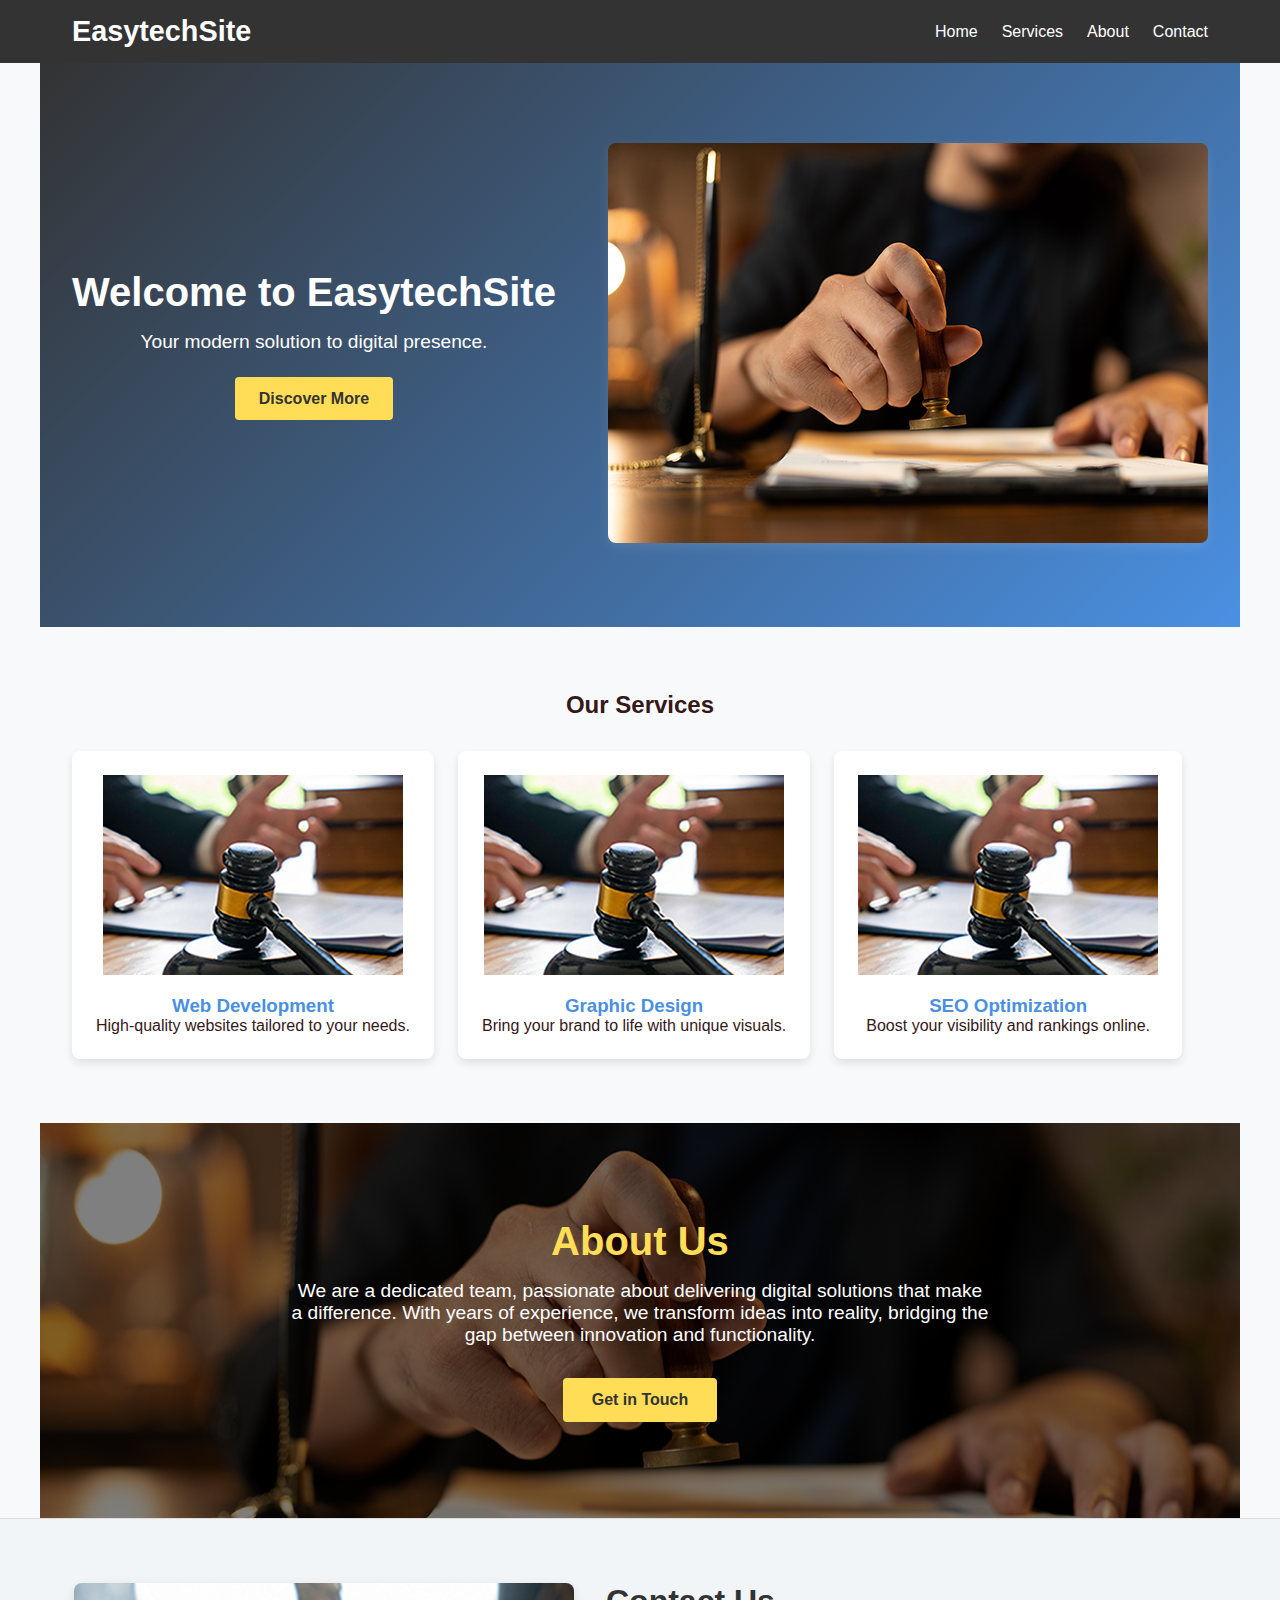
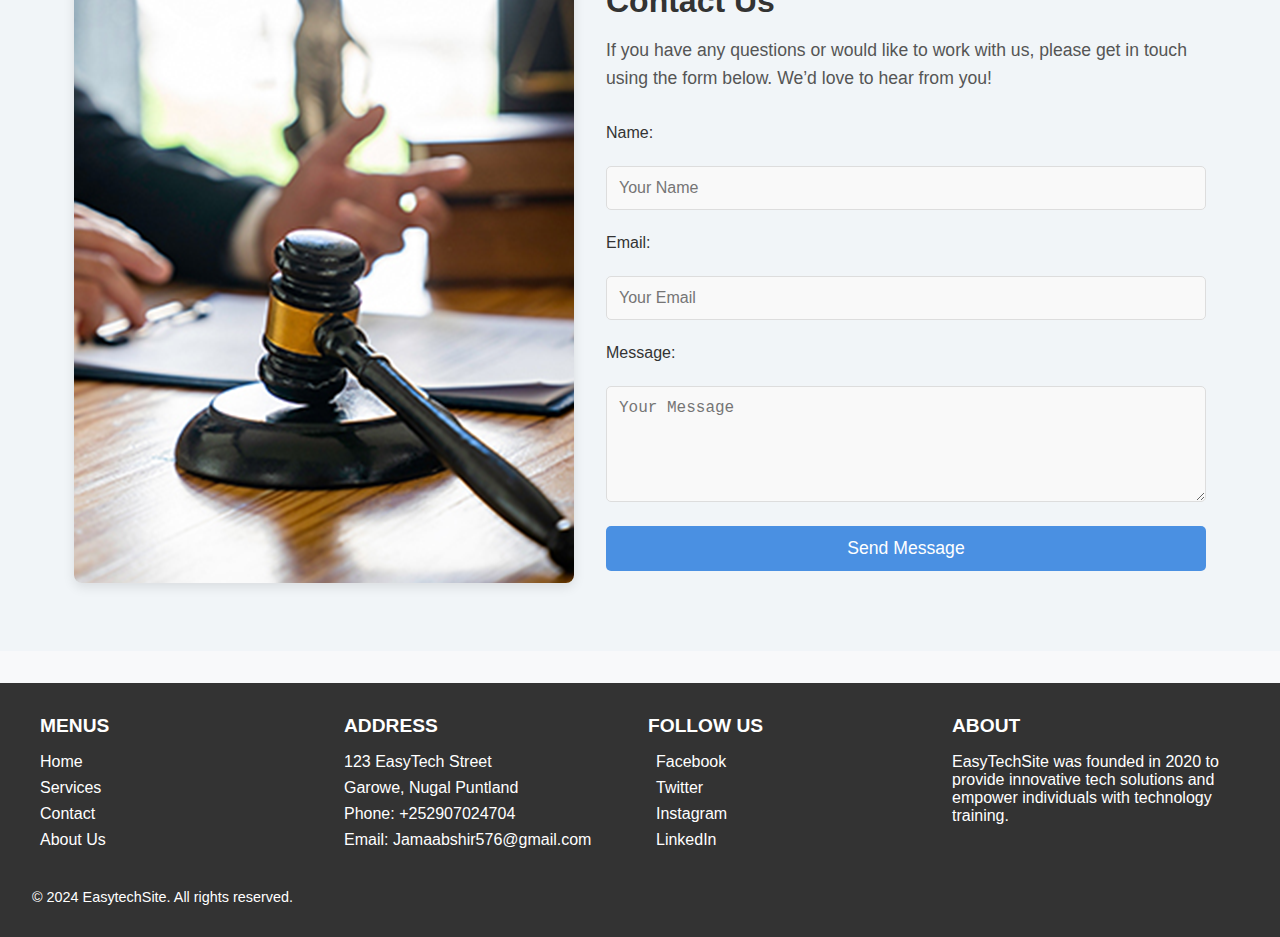
<file: index.html>
<!DOCTYPE html>
<html lang="en">
<head>
  <meta charset="UTF-8">
  <meta name="viewport" content="width=device-width, initial-scale=1.0">
  <title>Easytech Website</title>
  <link rel="stylesheet" href="style.css">
</head>
<body>
  <!-- Header and Navigation -->
  <header>
    <nav>
      <div class="logo">EasytechSite</div>
      <ul class="nav-links">
        <li><a href="#home">Home</a></li>
        <li><a href="#services">Services</a></li>
        <li><a href="#about">About</a></li>
        <li><a href="#contact">Contact</a></li>
      </ul>
    </nav>
  </header>

  <!-- Home Section -->
  <section id="home" class="section home-section">
    <div class="home-content">
      <h1>Welcome to EasytechSite</h1>
      <p>Your modern solution to digital presence.</p>
      <a href="#services" class="cta-button">Discover More</a>
    </div>
    <div class="home-image">
      <img src="600x400.png" alt="Welcome Image">
    </div>
  </section>

  <!-- Services Section -->
  <section id="services" class="section services-section">
    <h2>Our Services</h2>
    <div class="services-grid">
      <div class="service">
        <img src="300x200.png" alt="Web Development">
        <h3>Web Development</h3>
        <p>High-quality websites tailored to your needs.</p>
      </div>
      <div class="service">
        <img src="300x200.png" alt="Graphic Design">
        <h3>Graphic Design</h3>
        <p>Bring your brand to life with unique visuals.</p>
      </div>
      <div class="service">
        <img src="300x200.png" alt="SEO">
        <h3>SEO Optimization</h3>
        <p>Boost your visibility and rankings online.</p>
      </div>
    </div>
  </section>

  <!-- About Section -->
<!-- About Section -->
<section id="about" class="section about-section">
  <div class="about-background">
    <div class="about-content">
      <h2>About Us</h2>
      <p>We are a dedicated team, passionate about delivering digital solutions that make a difference. With years of experience, we transform ideas into reality, bridging the gap between innovation and functionality.</p>
      <a href="#contact" class="cta-button about-button">Get in Touch</a>
    </div>
  </div>
</section>

  <!-- Contact Section -->
 
<section id="contact" class="contact-section">
  <div class="contact-content">
    <div class="contact-image">
      <img src="500x600.png" alt="Contact Us Image">
    </div>
    <div class="contact-form-container">
      <h2>Contact Us</h2>
      <p>If you have any questions or would like to work with us, please get in touch using the form below. We’d love to hear from you!</p>
      <form class="contact-form">
        <label for="name">Name:</label>
        <input type="text" id="name" name="name" placeholder="Your Name" required>
        
        <label for="email">Email:</label>
        <input type="email" id="email" name="email" placeholder="Your Email" required>
        
        <label for="message">Message:</label>
        <textarea id="message" name="message" rows="5" placeholder="Your Message" required></textarea>
        
        <button type="submit" class="submit-btn">Send Message</button>
      </form>
    </div>
  </div>
</section>


<!-- Footer -->
<footer>
  <div class="footer-container">
    <!-- Menus Section -->
    <div class="footer-section">
      <h3>Menus</h3>
      <ul>
        <li><a href="#home">Home</a></li>
        <li><a href="#services">Services</a></li>
        <li><a href="#contact">Contact</a></li>
        <li><a href="#about">About Us</a></li>
      </ul>
    </div>

    <!-- Address Section -->
    <div class="footer-section">
      <h3>Address</h3>
      <p>123 EasyTech Street</p>
      <p>Garowe, Nugal Puntland</p>
      <p>Phone: +252907024704</p>
      <p>Email: Jamaabshir576@gmail.com</p>
    </div>

    <!-- Social Links Section -->
    <div class="footer-section">
      <h3>Follow Us</h3>
      <ul class="social-links">
        <li><a href="https://www.facebook.com" target="_blank">Facebook</a></li>
        <li><a href="https://www.twitter.com" target="_blank">Twitter</a></li>
        <li><a href="https://www.instagram.com" target="_blank">Instagram</a></li>
        <li><a href="https://www.linkedin.com" target="_blank">LinkedIn</a></li>
      </ul>
    </div>

    <!-- About Section -->
    <div class="footer-section">
      <h3>About</h3>
      <p>
        EasyTechSite was founded in 2020 to provide innovative tech solutions and empower individuals with technology training. 
      </p>
    </div>
  </div>
  <p class="footer-bottom">&copy; 2024 EasytechSite. All rights reserved.</p>
</footer>

</body>
</html>
</file>
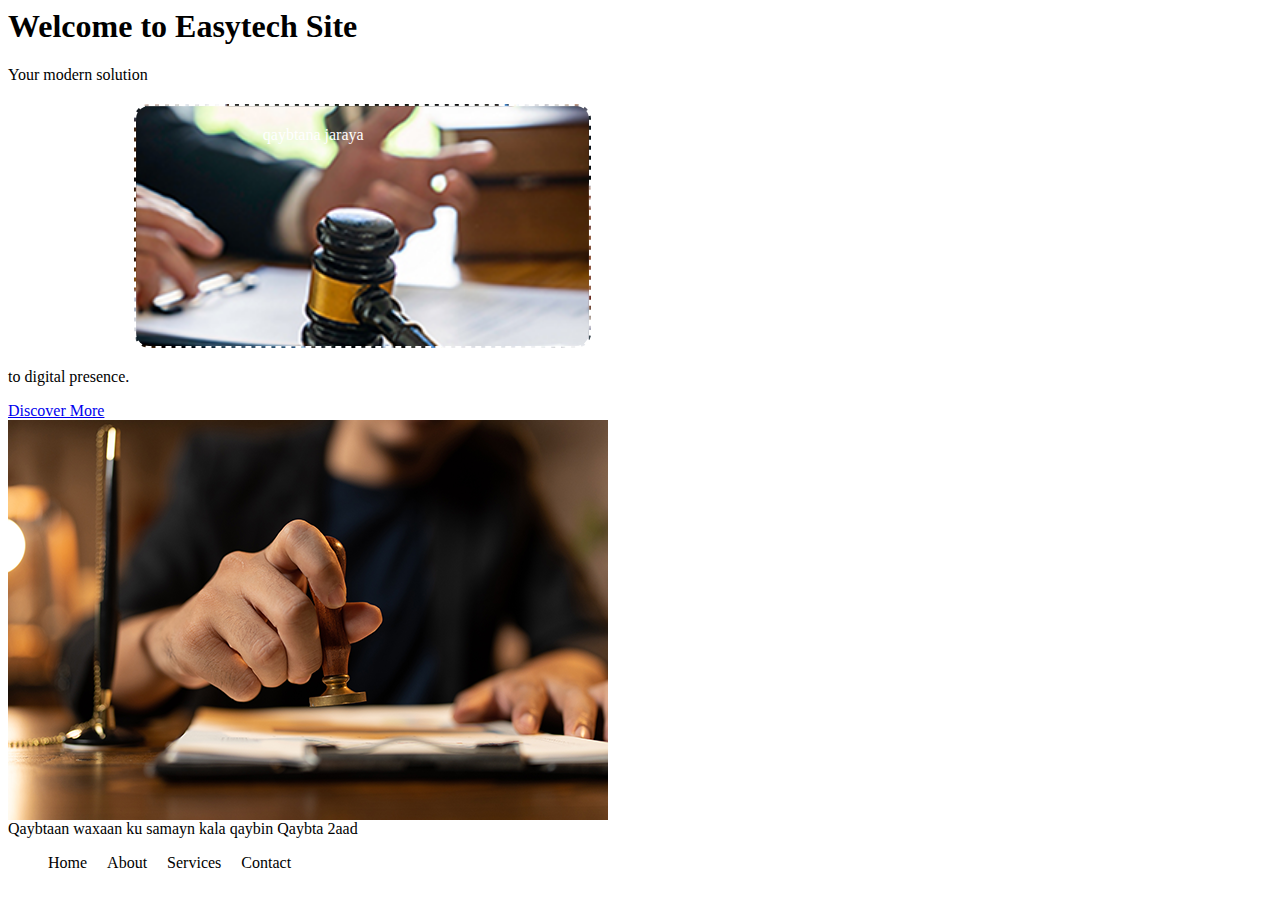
<file: day4.html>
<html lang="en">
<head> 
    <title>Document</title>
    <link rel="stylesheet" href="day4.css">
</head>
<body>
    <section id="home">
        <div class="home-content">
          <h1>Welcome to Easytech Site</h1>
          <p>Your modern solution <span >qaybtana jaraya</span> to digital presence.</p>
          <a href="#services" class="cta-button">Discover More</a>
        </div>
        <div class="home-image">
          <img src="600x400.png" alt="Welcome Image">
        </div>
        <div>
            Qaybtaan waxaan ku samayn kala qaybin 
            <div id="class2">Qaybta 2aad</div>

        </div>
        <div class="hidden">Qaybtan haysoo bandhigin</div>
      </section>
      <div class="flex">
        <ul>
            <li>Home</li>
            <li>About</li>
            <li>Services</li>
            <li>Contact</li>
        </ul> 
      </div>
</body>
</html>
</file>
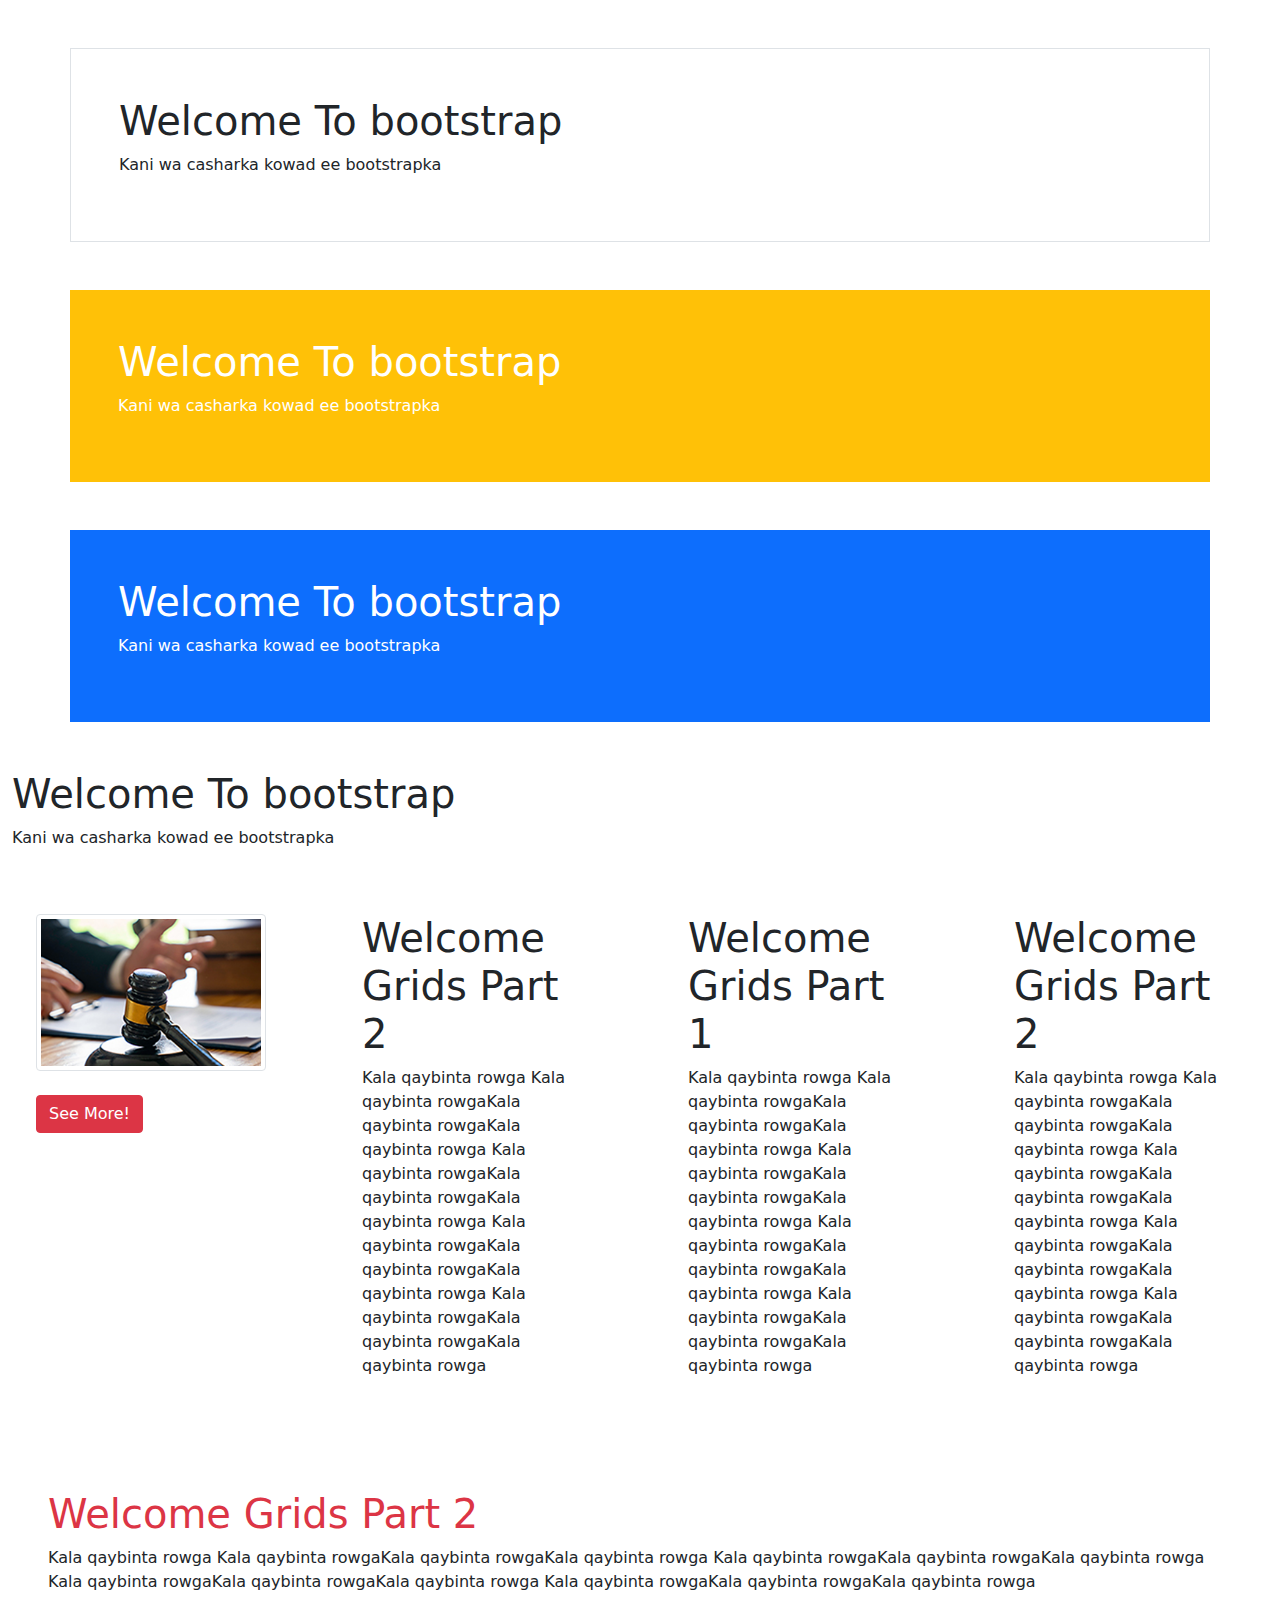
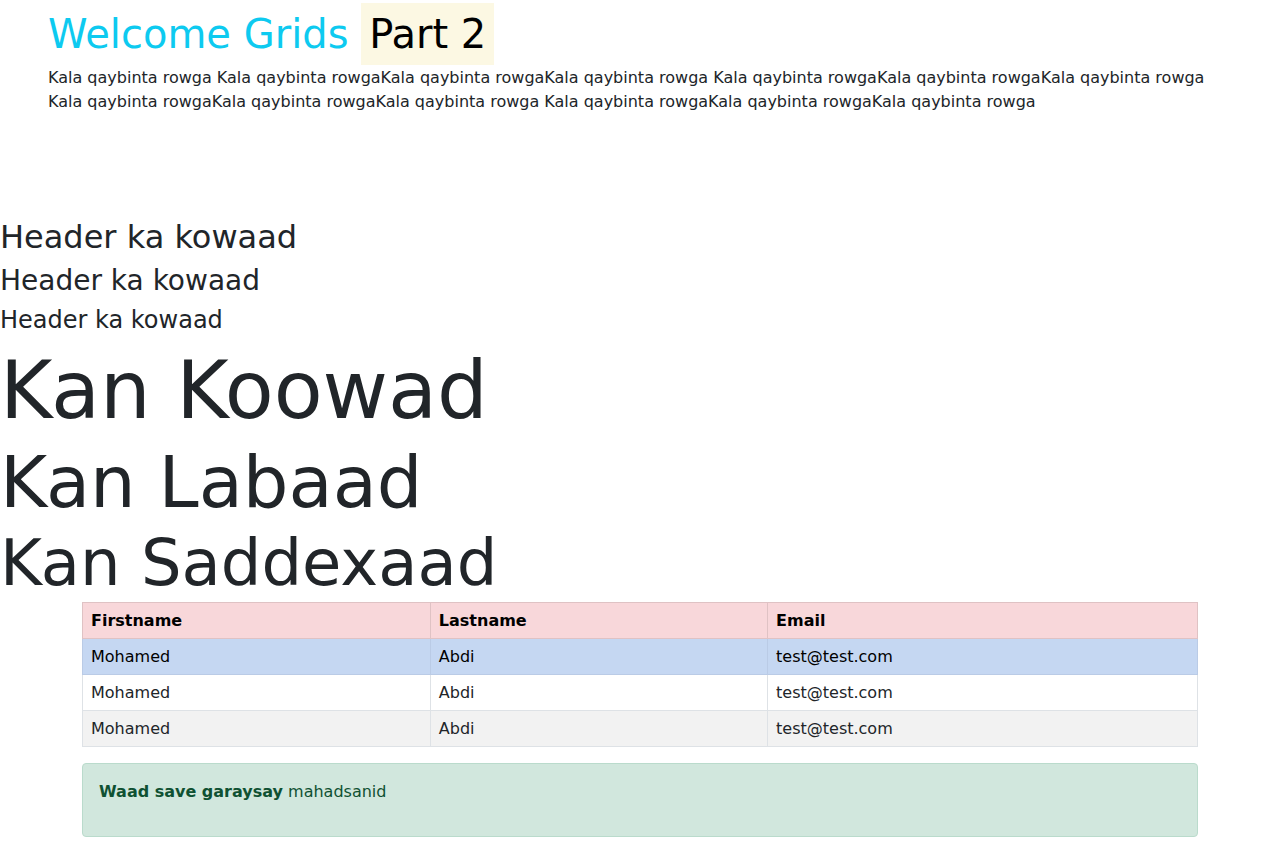
<file: day6.html>
<html>
<head>
    <title>Document</title>
    <link rel="stylesheet" href="css/bootstrap.min.css">
    <script src="js/bootstrap.bundle.min.js"></script>
</head>
<body>
    
    <div class="container p-5 my-5 border">
        <h1>Welcome To bootstrap</h1>
        <p>Kani wa casharka kowad ee bootstrapka</p>
    </div>

    <div class="container p-5 my-5 bg-warning text-white">
        <h1>Welcome To bootstrap</h1>
        <p>Kani wa casharka kowad ee bootstrapka</p>
    </div>

    <div class="container p-5 my-5 bg-primary text-white">
        <h1>Welcome To bootstrap</h1>
        <p>Kani wa casharka kowad ee bootstrapka</p>
    </div>

    <div class="container-fluid bg">
        <h1>Welcome To bootstrap</h1>
        <p>Kani wa casharka kowad ee bootstrapka</p>
    </div>

    <div class="row">
        <div class="col-3 p-5">
            <img src="300x200.png" class="img-thumbnail" alt=""><br><br>
            <button type="button" class="btn btn-danger">See More!</button>
        </div>
        <div class="col-3 p-5">
            <h1>Welcome Grids Part 2</h1>
            <p>Kala qaybinta rowga Kala qaybinta rowgaKala qaybinta rowgaKala qaybinta rowga
                Kala qaybinta rowgaKala qaybinta rowgaKala qaybinta rowga
                Kala qaybinta rowgaKala qaybinta rowgaKala qaybinta rowga
                Kala qaybinta rowgaKala qaybinta rowgaKala qaybinta rowga
            </p>
        </div>
        <div class="col-3 p-5">
            <h1>Welcome Grids Part 1</h1>
            <p>Kala qaybinta rowga Kala qaybinta rowgaKala qaybinta rowgaKala qaybinta rowga
                Kala qaybinta rowgaKala qaybinta rowgaKala qaybinta rowga
                Kala qaybinta rowgaKala qaybinta rowgaKala qaybinta rowga
                Kala qaybinta rowgaKala qaybinta rowgaKala qaybinta rowga
            </p>
        </div>
        <div class="col-3 p-5">
            <h1>Welcome Grids Part 2</h1>
            <p>Kala qaybinta rowga Kala qaybinta rowgaKala qaybinta rowgaKala qaybinta rowga
                Kala qaybinta rowgaKala qaybinta rowgaKala qaybinta rowga
                Kala qaybinta rowgaKala qaybinta rowgaKala qaybinta rowga
                Kala qaybinta rowgaKala qaybinta rowgaKala qaybinta rowga
            </p>
        </div>
    </div>

    <div class="row p-5">
        <div class="col-large-4">
            <h1 class="text-danger">Welcome Grids Part 2</h1>
            <p>Kala qaybinta rowga Kala qaybinta rowgaKala qaybinta rowgaKala qaybinta rowga
                Kala qaybinta rowgaKala qaybinta rowgaKala qaybinta rowga
                Kala qaybinta rowgaKala qaybinta rowgaKala qaybinta rowga
                Kala qaybinta rowgaKala qaybinta rowgaKala qaybinta rowga
            </p>
        </div>
        <div class="col-large-8">
            <h1 class="text-info">Welcome Grids <mark>Part 2</mark></h1>
            <p>Kala qaybinta rowga Kala qaybinta rowgaKala qaybinta rowgaKala qaybinta rowga
                Kala qaybinta rowgaKala qaybinta rowgaKala qaybinta rowga
                Kala qaybinta rowgaKala qaybinta rowgaKala qaybinta rowga
                Kala qaybinta rowgaKala qaybinta rowgaKala qaybinta rowga
            </p>
        </div>
    </div>


    <div>
        <p class="text-white-50">Header ka kowaad</p>
        <p class="h2">Header ka kowaad</p>
        <p class="h3">Header ka kowaad</p>
        <p class="h4">Header ka kowaad</p>
        <div class="display-1">Kan Koowad</div>
        <div class="display-2">Kan Labaad</div>
        <div class="display-3">Kan Saddexaad</div>
    </div>

    <div class="container">
        <table class="table table-striped table-bordered table-hover">
            <thead>
                <tr class="table-danger">
                    <th>Firstname</th>
                    <th>Lastname</th>
                    <th>Email</th>
                </tr>
            </thead>
            <tbody>
                <tr class="table-primary">
                    <td>Mohamed</td>
                    <td>Abdi</td>
                    <td>test@test.com</td>
                </tr>
                <tr>
                    <td>Mohamed</td>
                    <td>Abdi</td>
                    <td>test@test.com</td>
                </tr>
                <tr>
                    <td>Mohamed</td>
                    <td>Abdi</td>
                    <td>test@test.com</td>
                </tr>
            </tbody>
        </table>
        <div class="alert alert-success">
            <p> <strong>Waad save garaysay</strong> mahadsanid</p>
        </div>
    </div>
    
</body>
</html>
</file>
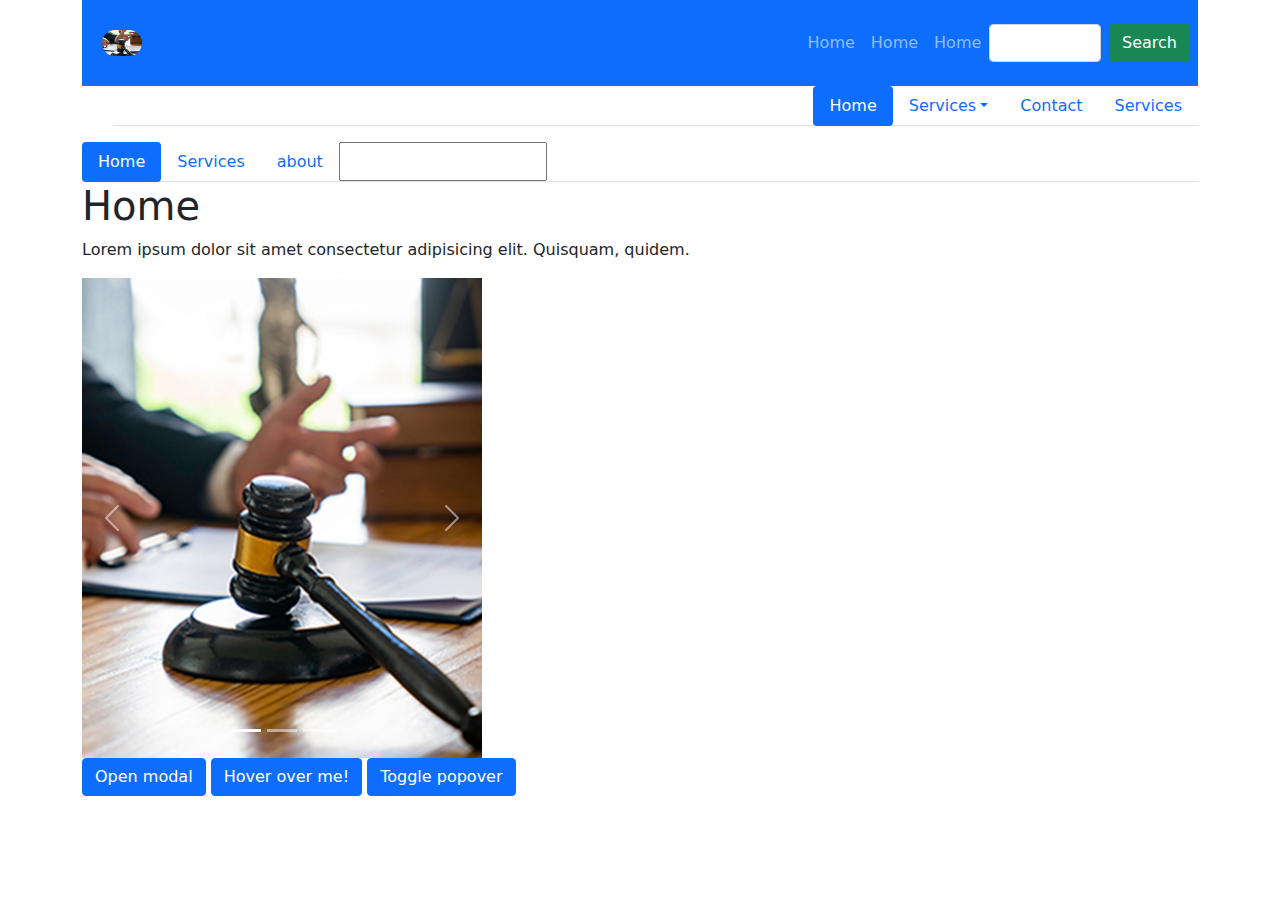
<file: day7.html>
<html>
<head> 
    <title>Document</title>
    <link rel="stylesheet" href="css/bootstrap.min.css">
    <script src="js/bootstrap.bundle.min.js"></script>

</head> 
<body data-bs-spy="scroll" data-bs-target=".navbar" data-bs-offset="50">
    <div class="container">
        <!-- nav bar -->
        <nav class="navbar navbar-expand-sm bg-primary navbar-dark  p-2  ">
            
            <div class="container-fluid">
                <a class="navbar-brand" href="#">
                    <img src="300x200.png" class="rounded-pill" style="width: 40px;" alt="">
                </a>
              </div>
            <ul class="navbar-nav   ">

          
            <li class="nav-item">
                <a href="" class="nav-link active">Home</a>
            </li>
            <li class="nav-item">
                <a href="" class="nav-link">Home</a>
            </li>
            <li class="nav-item">
                <a href="" class="nav-link">Home</a>
            </li>
          </ul>
          <form action="" class="d-flex mt-3">
            <input type="text" name="" class="form-control me-2" id="">
            <button class="btn btn-success">Search</button>
          </form>
         </nav>  
    </div>
    <div class="container">
        
       <ul class="ul">
        <div class="nav   nav-pills nav-tabs justify-content-end">
            <li class="nav-item ">
                <a href="#" class="nav-link active " >Home</a>
            </li>
            <li class="nav-item dropdown">
                <a href="" class="nav-link dropdown-toggle" data-bs-toggle="dropdown">Services</a>
                <ul class="dropdown-menu">
                    <li><a href="" class="dropdown-item">Educations</a></li>
                    <li><a href="" class="dropdown-item">Software Development</a></li>
                    <li><a href="" class="dropdown-item">Cloud</a></li>
                </ul>
            </li>
            <li class="nav-item">
                <a href="#" class="nav-link">Contact</a>
            </li>
            <li class="nav-item">
                <a href="#" class="nav-link">Services</a>
            </li>
        </div>
       </ul>
<!-- nav tabs -->
       <ul class="nav nav-tabs nav-pills">
        <li class="nav-item">
            <a href="#home" class="nav-link active" data-bs-toggle="pill">Home</a>
        </li>
        <li class="nav-item">
            <a href="#Services" class="nav-link " data-bs-toggle="pill">Services</a>
        </li>
        <li class="nav-item">
            <a href="#about" class="nav-link " data-bs-toggle="pill">about</a>
        </li>
        <input type="text" class="">
       </ul>

       <!-- nav pannels -->
         <div class="tab-content">
          <div class="tab-pane active" id="home">
                <h1>Home</h1>
                <p>Lorem ipsum dolor sit amet consectetur adipisicing elit. Quisquam, quidem.</p>
          </div>
          <div class="tab-pane fade" id="Services">
                <h1>Services</h1>
                <p>Lorem ipsum dolor sit amet consectetur adipisicing elit. Quisquam, quidem.</p>
          </div>
          <div class="tab-pane fade" id="about">
                <h1>About</h1>
                <p>Lorem ipsum dolor sit amet consectetur adipisicing elit. Quisquam, quidem.</p>
          </div>
         </div>

         <div id="demo" class="carousel slide" data-bs-ride="carousel" style="width: 400px;">

            <!-- Indicators/dots -->
            <div class="carousel-indicators">
              <button type="button" data-bs-target="#demo" data-bs-slide-to="0" class="active"></button>
              <button type="button" data-bs-target="#demo" data-bs-slide-to="1"></button>
              <button type="button" data-bs-target="#demo" data-bs-slide-to="2"></button>
            </div>
          
            <!-- The slideshow/carousel -->
            <div class="carousel-inner">
              <div class="carousel-item active">
                <img src="500x600.png"  alt="Los Angeles" class="d-block w-100">
              </div>
              <div class="carousel-item">
                <img src="500x600.png" alt="Chicago" class="d-block w-100">
              </div>
              <div class="carousel-item">
                <img src="500x600.png" alt="New York" class="d-block w-100">
              </div>
            </div>
          
            <!-- Left and right controls/icons -->
            <button class="carousel-control-prev" type="button" data-bs-target="#demo" data-bs-slide="prev">
              <span class="carousel-control-prev-icon"></span>
            </button>
            <button class="carousel-control-next" type="button" data-bs-target="#demo" data-bs-slide="next">
              <span class="carousel-control-next-icon"></span>
            </button>
          </div>
          

          <!-- Button to Open the Modal -->
<button type="button" class="btn btn-primary" data-bs-toggle="modal" data-bs-target="#myModal">
    Open modal
  </button>
  
  <!-- The Modal -->
  <div class="modal fade" id="myModal">
    <div class="modal-dialog">
      <div class="modal-content">
  
        <!-- Modal Header -->
        <div class="modal-header">
          <h4 class="modal-title">Modal Heading</h4>
          <button type="button" class="btn-close" data-bs-dismiss="modal"></button>
        </div>
  
        <!-- Modal body -->
        <div class="modal-body">
            <form action="/action_page.php">
                <div class="mb-3 mt-3">
                  <label for="email" class="form-label">Email:</label>
                  <input type="email" class="form-control" id="email" placeholder="Enter email" name="email">
                </div>
                <div class="mb-3">
                  <label for="pwd" class="form-label">Password:</label>
                  <input type="password" class="form-control" id="pwd" placeholder="Enter password" name="pswd">
                </div>
                <div class="form-check mb-3">
                  <label class="form-check-label">
                    <input class="form-check-input" type="checkbox" name="remember"> Remember me
                  </label>
                </div>
                <button type="submit" class="btn btn-primary">Submit</button>
              </form>
              
        </div>
  
        <!-- Modal footer -->
        <div class="modal-footer">
          <button type="button" class="btn btn-danger" data-bs-dismiss="modal">Close</button>
        </div>
  
      </div>
    </div>
  </div>
  <button type="button" class="btn btn-primary" data-bs-toggle="tooltip" title="Hooray!">Hover over me!</button>
  <button type="button" class="btn btn-primary" data-bs-toggle="popover" title="Popover Header" data-bs-content="Some content inside the popover">Toggle popover</button>

    </div>


</body>


</html>
</file>
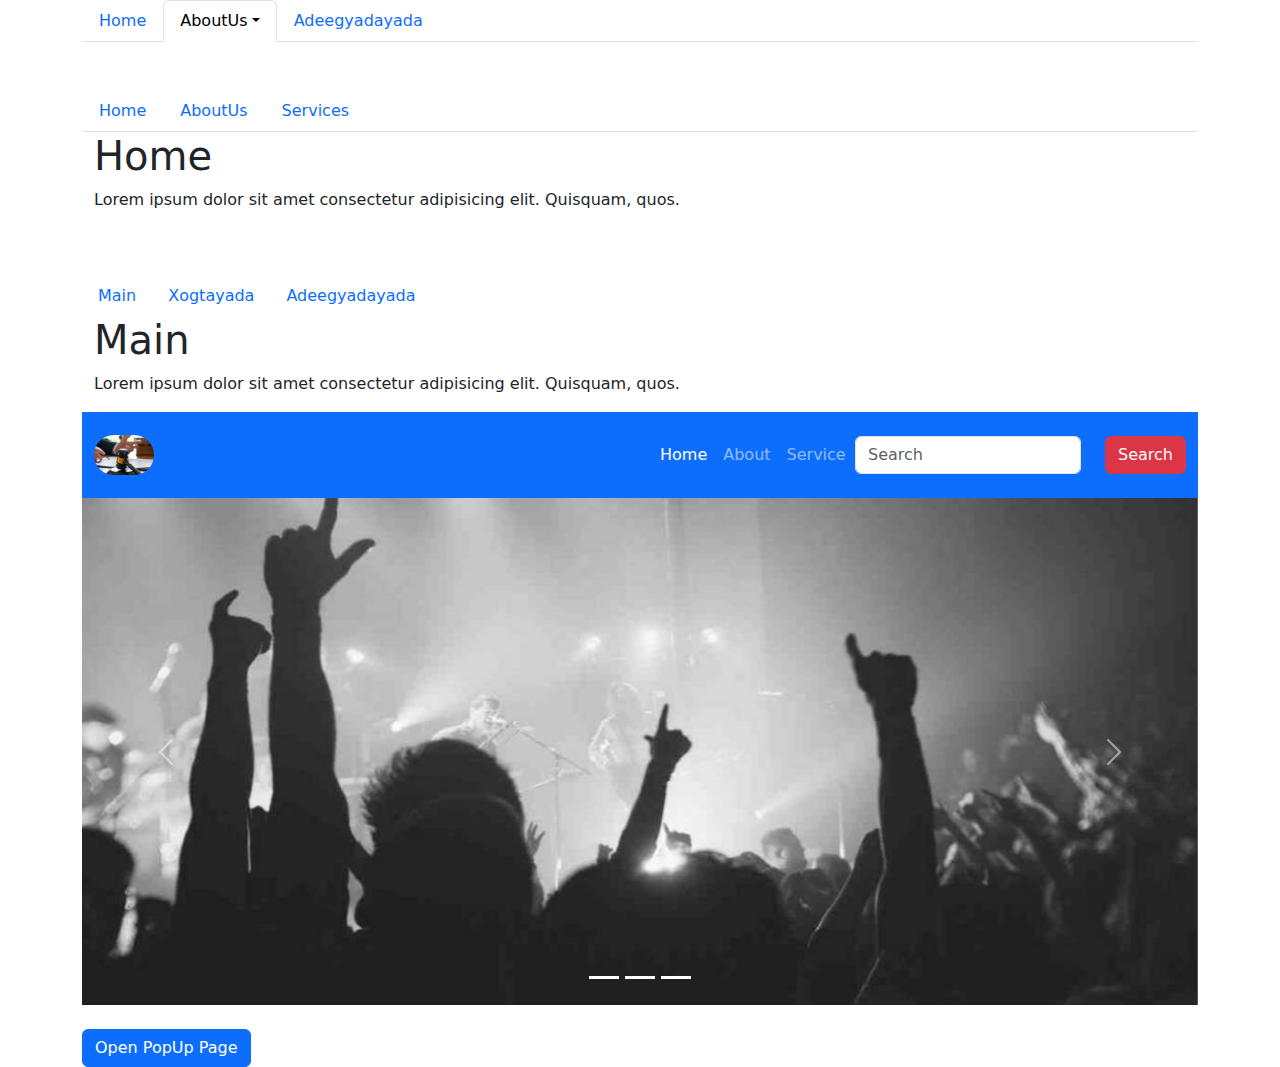
<file: dayseveny.html>
<html>
<head> 
    <title>Document</title>
    <link rel="stylesheet" href="css/bootstrap.min.css">
    <script src="js/bootstrap.bundle.min.js"></script>
    <link href="https://cdn.jsdelivr.net/npm/bootstrap@5.3.2/dist/css/bootstrap.min.css" rel="stylesheet">
    <link href="https://cdnjs.cloudflare.com/ajax/libs/font-awesome/6.5.0/css/all.min.css" rel="stylesheet">
</head> 
<body>

  <div class="container">
    <ul class="nav nav-tabs">
      <li class="nav-item">
        <a href="#" class="nav-link ">Home</a>
      </li>

      <li class="nav-item dropdown">
        <a href="#" class="nav-link dropdown-toggle active" data-bs-toggle="dropdown">AboutUs</a>
        <ul class="dropdown-menu">
          <li><a href="#" class="dropdown-item">Our Team</a></li>
          <li><a href="#" class="dropdown-item">CEO Message</a></li>
          <li><a href="#" class="dropdown-item">ContactUS</a></li>
        </ul>
      </li>

      <li class="nav-item">
        <a href="#" class="nav-link">Adeegyadayada</a>
      </li>
    </ul>

    <br><br>

    <ul class="nav nav-tabs">
      <li class="nav-item">
        <a href="#home" class="nav-link " data-bs-toggle="tab">Home</a>
      </li>

      <li class="nav-item">
        <a href="#AboutUs" class="nav-link " data-bs-toggle="tab">AboutUs</a>
      </li> 

      <li class="nav-item">
        <a href="#Services" class="nav-link" data-bs-toggle="tab">Services</a>
      </li>
    </ul>
    <div class="tab-content">
      <div class="tab-pane container  active" id="home">
        <h1>Home</h1>
        <p>Lorem ipsum dolor sit amet consectetur adipisicing elit. Quisquam, quos.</p>
      </div>

      <div class="tab-pane container fade " id="AboutUs">
        <h1>AboutUs</h1>
        <p>Halkan waxaa ka helaysaa xog nagu saabsan anaga.</p>
      </div>

      <div class="tab-pane container  fade" id="Services">
        <h1>Services</h1>
        <p>kuwanina waa shaqooyinka aan qabano.</p>
      </div>
    </div>
    
<!-- nav pill for tab active -->
    <br><br>

    
    <ul class="nav nav-pills">
      <li class="nav-item">
        <a href="#Main" class="nav-link " data-bs-toggle="pill">Main</a>
      </li>

      <li class="nav-item">
        <a href="#Xogtayada" class="nav-link " data-bs-toggle="pill">Xogtayada</a>
      </li> 

      <li class="nav-item">
        <a href="#Adeegyadayada" class="nav-link" data-bs-toggle="pill">Adeegyadayada</a>
      </li>
    </ul>
    <div class="tab-content">
      <div class="tab-pane container  active" id="Main">
        <h1>Main</h1>
        <p>Lorem ipsum dolor sit amet consectetur adipisicing elit. Quisquam, quos.</p>
      </div>

      <div class="tab-pane container fade " id="Xogtayada">
        <h1>Xogtayada</h1>
        <p>Halkan waxaa ka helaysaa xog nagu saabsan anaga.</p>
      </div>

      <div class="tab-pane container  fade" id="Adeegyadayada">
        <h1>Adeegyadayada</h1>
        <p>kuwanina waa shaqooyinka aan qabano.</p>
      </div>
    </div>
  </div>


  <div class="container">
    <nav class="navbar bg-primary navbar-dark navbar-expand-sm">
      <div class="container-fluid">
        <a href="" class="navbar-brand">
          <img src="300x200.png" alt="logo" class="rounded-pill" width="60px">
        </a>
      </div>
      <div class="container-fluid">
        <ul class="navbar-nav">
          <li class="nav-item">
            <a href="#" class="nav-link active">Home</a>
          </li>

          <li class="nav-item">
            <a href="#" class="nav-link">About</a>
          </li>

          <li class="nav-item">
            <a href="#" class="nav-link">Service</a>
          </li>
        </ul>
        <form action="" class="d-flex mt-3">
          <input type="text" name="" class="form-control me-4" placeholder="Search" id="">
          <button class="btn btn-danger">Search</button>
        </form>
      </div>
    </nav>
  </div>

  <div class="container">
    <div id="xogta" class="carousel slide" data-bs-ride="carousel" >
        <!-- indicators -->
        <div class="carousel-indicators">
          <button type="button" data-bs-target="#xogta" data-bs-slide-to="0" class="active"></button>
          <button type="button" data-bs-target="#xogta" data-bs-slide-to="1" class="active"></button>
          <button type="button" data-bs-target="#xogta" data-bs-slide-to="2" class="active"></button>
        </div>

        <!-- slideshow -->
         <div class="carousel-inner">
          <div class="carousel-item active">
            <img src="ny.jpg" alt="" class="d-bloc w-100">
          </div>
          <div class="carousel-item ">
            <img src="chicago.jpg" alt="" class="d-bloc w-100">
          </div>
          <div class="carousel-item ">
            <img src="la.jpg" alt="" class="d-bloc w-100">
          </div>
         </div>

         <!-- controls -->
          <button class="carousel-control-prev" type="button" data-bs-target="#xogta" data-bs-slide="prev">
            <span class="carousel-control-prev-icon"></span>
          </button>

          <button class="carousel-control-next" type="button" data-bs-target="#xogta" data-bs-slide="next">
            <span class="carousel-control-next-icon"></span>
          </button>

    </div>
  </div>

  <br>
  <div class="container">
    <button class="btn btn-primary" data-bs-toggle="modal" data-bs-target="#page">Open PopUp Page</button>
    <div class="modal" id="page">
      <div class="modal-dialog">
        <div class="modal-content">
          <div class="modal-header">
            <h3>Register User</h3>
            <button class="btn-close" data-bs-dismiss="modal"></button>
          </div>
          <div class="modal-body">
            <form action="">
              <label for="" class="form-label">Username</label>
              <input type="text" name="" class="form-control" placeholder="Enter USername" id="">
              <label for="" class="form-label">Password</label>
              <input type="password" name="" class="form-control" placeholder="Enter USername" id="">
              <label for="" class="form-check-label">
                <input type="checkbox" name="" class="form-check-input" id="">
                Shurudaha Aqbalay
              </label> <br>
              <button type="button" class="btn btn-primary">Diwaan gali</button>
            </form>
        </div>
        <div class="modal-footer">
          <p>Kanina waa footer</p>
        </div>
      </div>
    </div>
  </div>
 
</body>


</html>
</file>
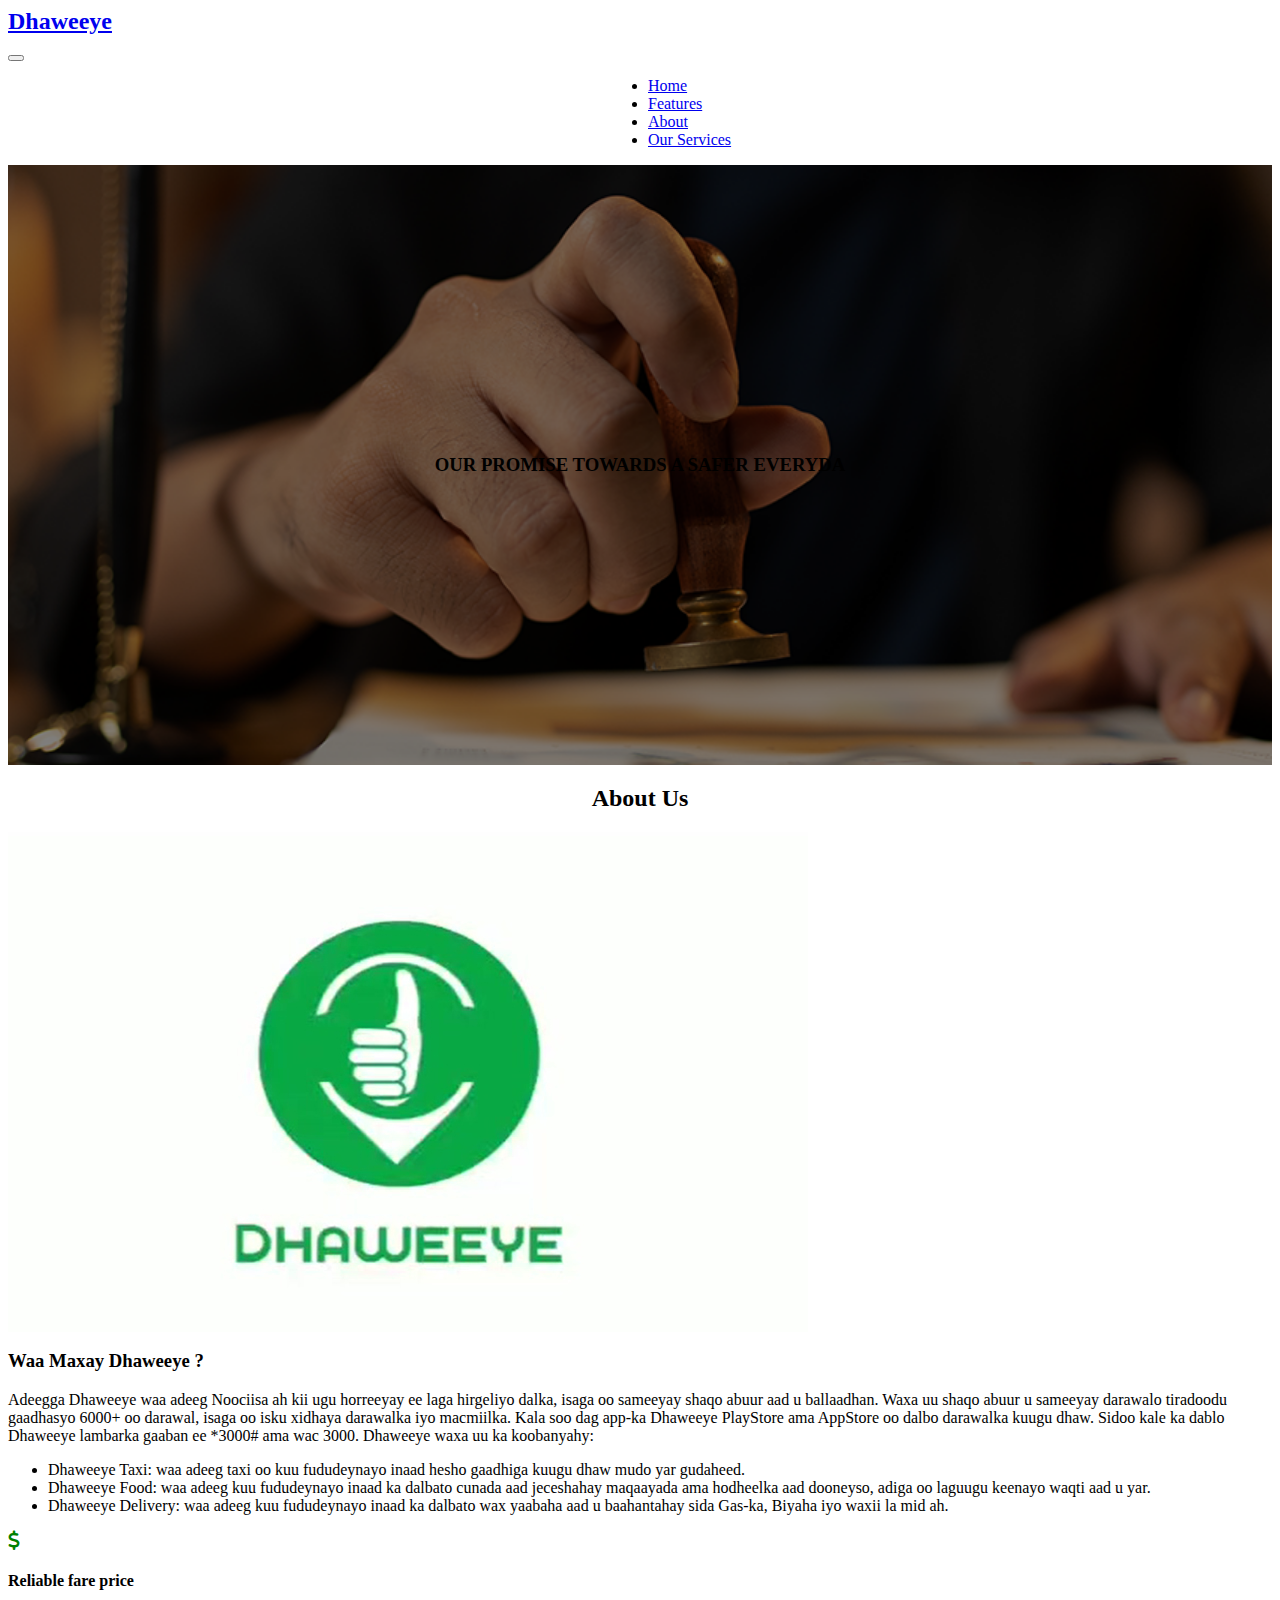
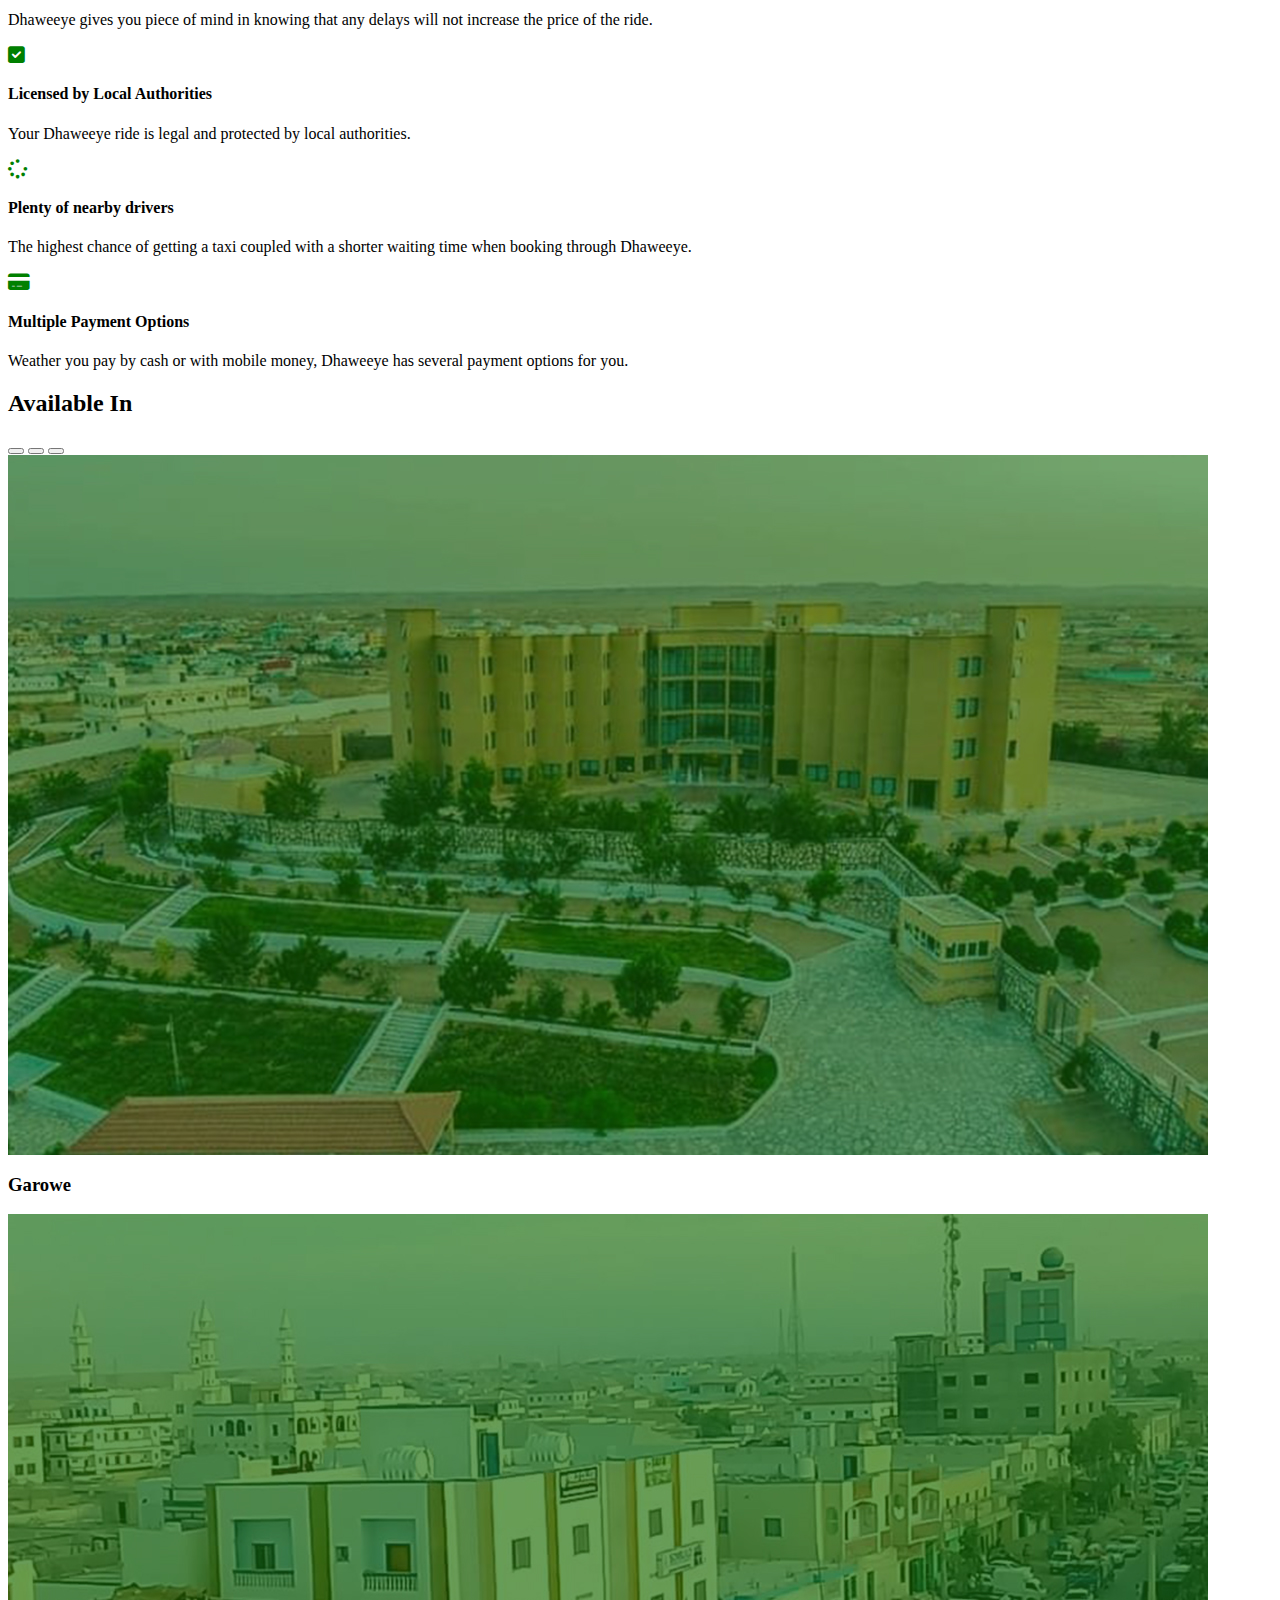
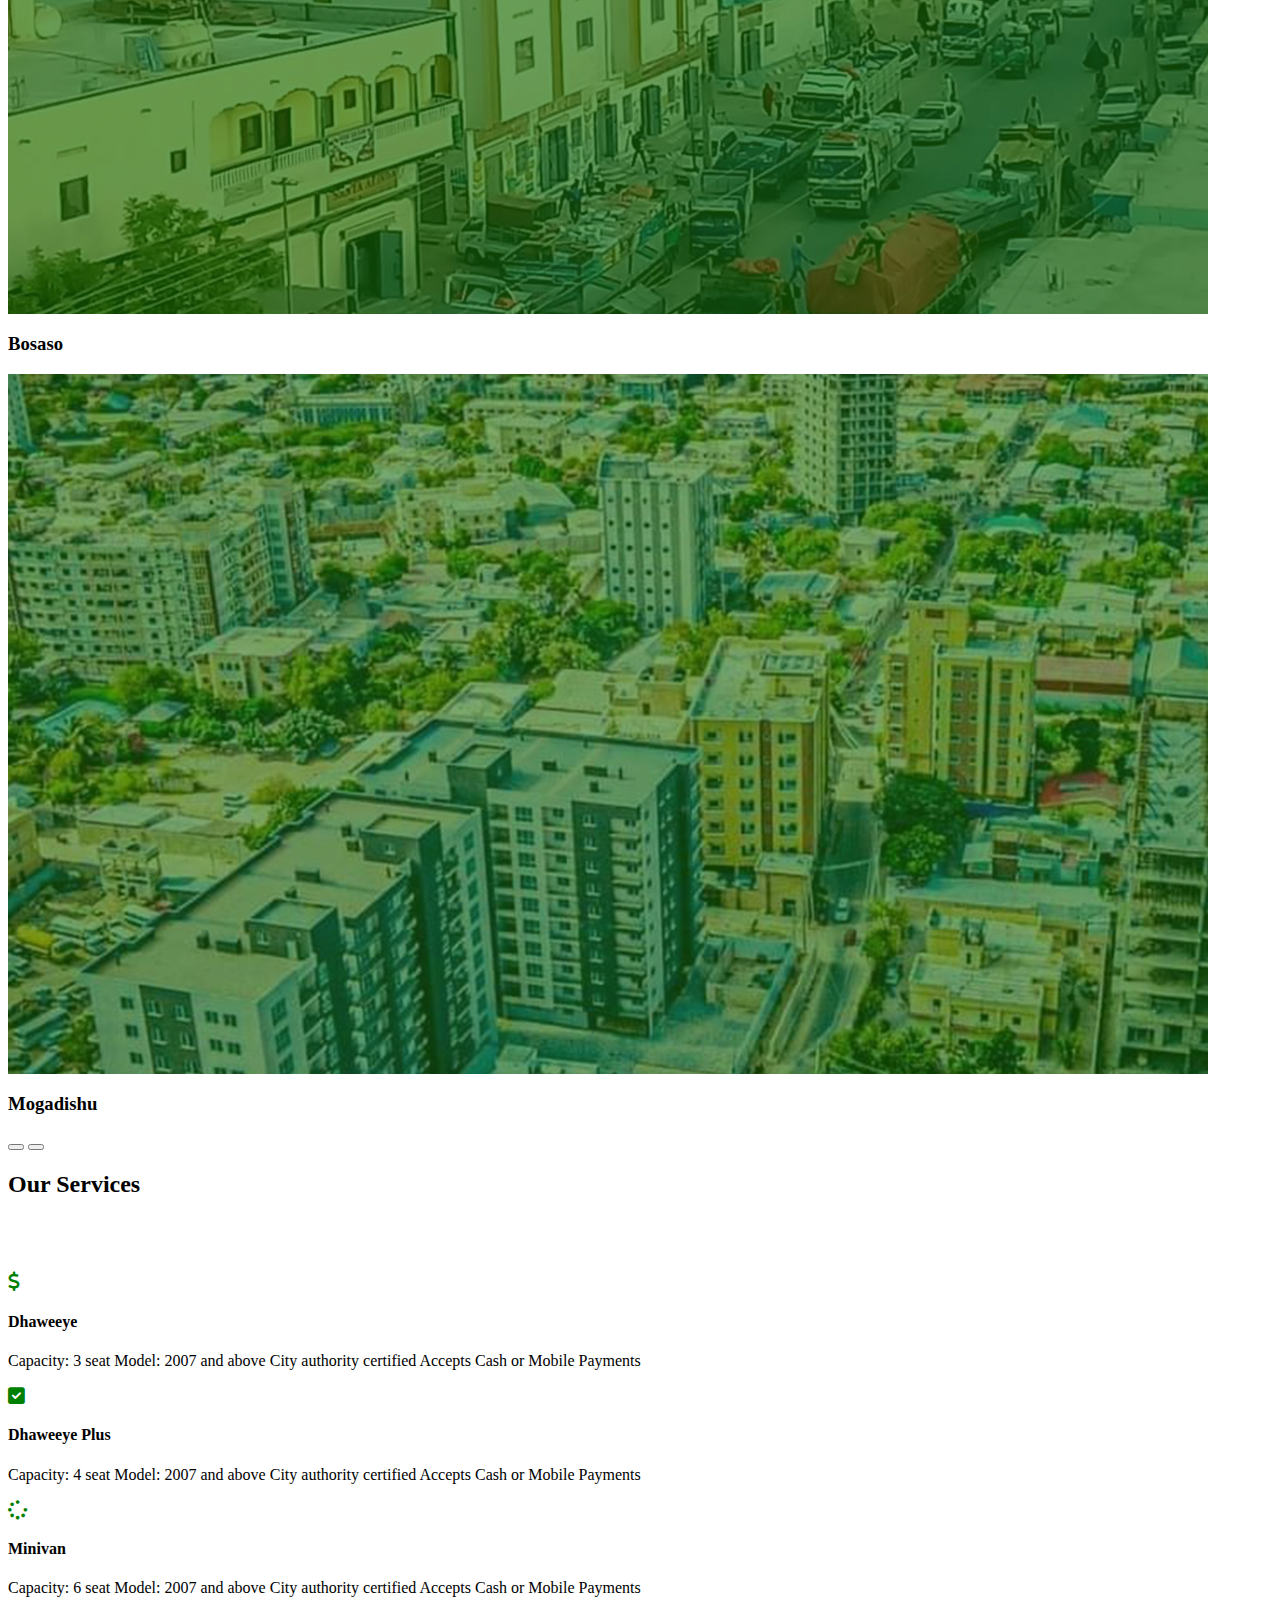
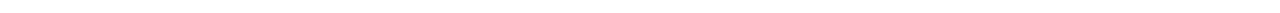
<file: dhaweeyeClone.html>
<html>
<head>
    <title>Document</title>
    <link href="https://cdn.jsdelivr.net/npm/bootstrap@5.0.2/dist/css/bootstrap.min.css" rel="stylesheet" integrity="sha384-EVSTQN3/azprG1Anm3QDgpJLIm9Nao0Yz1ztcQTwFspd3yD65VohhpuuCOmLASjC" crossorigin="anonymous">
    <script src="https://cdn.jsdelivr.net/npm/bootstrap@5.0.2/dist/js/bootstrap.bundle.min.js" integrity="sha384-MrcW6ZMFYlzcLA8Nl+NtUVF0sA7MsXsP1UyJoMp4YLEuNSfAP+JcXn/tWtIaxVXM" crossorigin="anonymous"></script>
    <link rel="stylesheet" href="https://cdnjs.cloudflare.com/ajax/libs/font-awesome/6.0.0-beta3/css/all.min.css">
    <style>
        .homecss{
            background-attachment: fixed;
            background-size: cover;
            background-position: center;
            height: 600px;
            display: flex;
            justify-content: center;
            align-items: center;
        }
    </style>
</head>
<body>
    <nav class="navbar navbar-expand-lg  bg-success navbar-dark p-5">
        <div class="container">
            <a href="#" class="navbar-brand"><h2>Dhaweeye</h2></a>

            <button class="navbar-toggler" type="button" data-bs-toggle="collapse" data-bs-target="#navbar">
                <span class="navbar-toggler-icon"></span>
            </button>
      
            <div style="margin-left: 600px;" class="collapse navbar-collapse  " id="navbar">

            <ul class="navbar-nav">
                <li class="nav-item">
                    <a href="#home" class="nav-link active">Home</a>
                </li>
                <li class="nav-item">
                    <a href="#Features" class="nav-link active">Features</a>
                </li>
                <li class="nav-item">
                    <a href="#aboutus" class="nav-link active">About</a>
                </li>
                <li class="nav-item">
                    <a href="#services" class="nav-link active">Our Services</a>
                </li>
            </ul>
            
            </div>
  </div>
      
    </nav>

    <header id="home">
        <div class="container text-white text-center homecss" style="background-image: url('1200x600.png');">
            <h3>OUR PROMISE TOWARDS A SAFER EVERYDA</h3>
        </div>
    </header>

    <!-- About Us -->
     <section id="aboutus" class="py-5">
        <div class="container">
            <h2 style="text-align: center;">About Us</h2>
            <div class="row align-items-center">
                <div class="col-6">
                   <img src="dhaweeye_logo.jpg" alt="">
                </div>
                <div class="col-6">
                   <h3>Waa Maxay Dhaweeye ?</h3>
                    <p>Adeegga Dhaweeye waa adeeg Noociisa ah kii ugu horreeyay ee laga hirgeliyo dalka, isaga oo sameeyay shaqo abuur aad u ballaadhan.
                        Waxa uu shaqo abuur u sameeyay darawalo tiradoodu gaadhasyo 6000+ oo darawal, isaga oo isku xidhaya darawalka iyo macmiilka.
                        Kala soo dag app-ka Dhaweeye PlayStore ama AppStore oo dalbo darawalka kuugu dhaw.
                        Sidoo kale ka dablo Dhaweeye lambarka gaaban ee *3000# ama wac 3000.
                        Dhaweeye waxa uu ka koobanyahy:
                        <ul>

                      
                       <li>  Dhaweeye Taxi: waa adeeg taxi oo kuu fududeynayo inaad hesho gaadhiga kuugu dhaw mudo yar gudaheed.</li>
                        <li>   Dhaweeye Food: waa adeeg kuu fududeynayo inaad ka dalbato cunada aad jeceshahay maqaayada ama hodheelka aad dooneyso, adiga oo laguugu keenayo waqti aad u yar.</li>
                        <li>  Dhaweeye Delivery: waa adeeg kuu fududeynayo inaad ka dalbato wax yaabaha aad u baahantahay sida Gas-ka, Biyaha iyo waxii la mid ah.</li>
                    </ul>
                        </p>
                </div>
            </div>
        </div>
     </section>
     
     <!-- Features -->
      <section id="Features" class="py-5 bg-light">
        <div class="container">
            <div class="row text-center">
                <div class="col-3">
                    <div style="color: green; font-size: larger; font-weight: bolder; margin-bottom: 5px;"><i class="fa fa-usd" aria-hidden="true"></i></div>
                    <h4>Reliable fare price</h4>
                    <p>Dhaweeye gives you piece of mind in knowing that any delays will not increase the price of the ride.  </p>
                </div>
                <div class="col-3">
                    <div style="color: green; font-size: larger; font-weight: bolder; margin-bottom: 5px;"><i class="fa fa-check-square" aria-hidden="true"></i>
                    </div>
                    <h4>Licensed by Local Authorities</h4>
                    <p>Your Dhaweeye ride is legal and protected by local authorities.

                    </p>
                </div>
                <div class="col-3">
                    <div style="color: green; font-size: larger; font-weight: bolder; margin-bottom: 5px;"><i class="fa fa-spinner" aria-hidden="true"></i></div>
                    <h4>Plenty of nearby drivers</h4>
                    <p>The highest chance of getting a taxi coupled with a shorter waiting time when booking through Dhaweeye.

                    </p>
                </div>
                <div class="col-3">
                    <div style="color: green; font-size: larger; font-weight: bolder; margin-bottom: 5px;"><i class="fa fa-credit-card" aria-hidden="true"></i></div>
                    <h4>Multiple Payment Options</h4>
                    <p>Weather you pay by cash or with mobile money, Dhaweeye has several payment options for you.

                    </p>
                </div>
            </div>
        </div>
      </section>

      <!-- Available Locations -->
       <section class="py-5">
        <div class="container text-center">
            <h2>Available In </h2>
            <!-- carousel -->
             <div id="dhaweeye_slider" class="carousel slide" data-bs-ride="carousel">
                <!-- indicators -->
                 <div class="carousel-indicators">   
                 <button type="button" data-bs-target="#dhaweeye_slider" data-bs-slide-to="0" class="active"></button>
                 <button type="button" data-bs-target="#dhaweeye_slider" data-bs-slide-to="1" class="active"></button>
                 <button type="button" data-bs-target="#dhaweeye_slider" data-bs-slide-to="2" class="active"></button>
                </div>
                 <!-- inner / item slider -->
                  <div class="carousel-inner">
                    <div class="carousel-item active">
                        <img src="garowe.jpg" alt="">
                        <div class="carousel-caption">
                            <h3>Garowe</h3>
                        </div>
                    </div>

                    <div class="carousel-item">
                        <img src="bosaso.jpg" alt="">
                        <div class="carousel-caption">
                            <h3>Bosaso</h3>
                        </div>
                    </div>

                    <div class="carousel-item">
                        <img src="mogdishu.jpg" alt="">
                        <div class="carousel-caption">
                            <h3>Mogadishu</h3>
                        </div>
                    </div>

                  </div> 
                  <!-- buttons next prev -->
                   <button class="carousel-control-prev" type="button" data-bs-target="dhaweeye_slider" data-bs-slide="prev">
                          <span class="carousel-control-prev-icon"></span>
                   </button> 
                   <button class="carousel-control-next" type="button" data-bs-target="dhaweeye_slider" data-bs-slide="next">
                    <span class="carousel-control-next-icon"></span>
             </button>
             </div>

        </div>
       </section>  

       <section id="services" class="py-5 bg-light">
        <div class="container text-center">
            <h2  >Our Services</h2><br><br><br>
            <div class="row text-center">
                <div class="col-4">
                    <div style="color: green; font-size: larger; font-weight: bolder; margin-bottom: 5px;"><i class="fa fa-usd" aria-hidden="true"></i></div>
                    <h4>Dhaweeye</h4>
                    <p>Capacity: 3 seat
                        Model: 2007 and above
                        City authority certified
                        Accepts Cash or Mobile Payments
                          </p>
                </div>
                <div class="col-4">
                    <div style="color: green; font-size: larger; font-weight: bolder; margin-bottom: 5px;"><i class="fa fa-check-square" aria-hidden="true"></i>
                    </div>
                    <h4>Dhaweeye Plus
                    </h4>
                    <p>Capacity: 4 seat
                        Model: 2007 and above
                        City authority certified
                        Accepts Cash or Mobile Payments

                    </p>
                </div>
                <div class="col-4">
                    <div style="color: green; font-size: larger; font-weight: bolder; margin-bottom: 5px;"><i class="fa fa-spinner" aria-hidden="true"></i></div>
                    <h4>Minivan</h4>
                    <p>Capacity: 6 seat
                        Model: 2007 and above
                        City authority certified
                        Accepts Cash or Mobile Payments
                        

                    </p>
                </div>
                 
            </div>
        </div>
      </section>
</body>
</html>
</file>
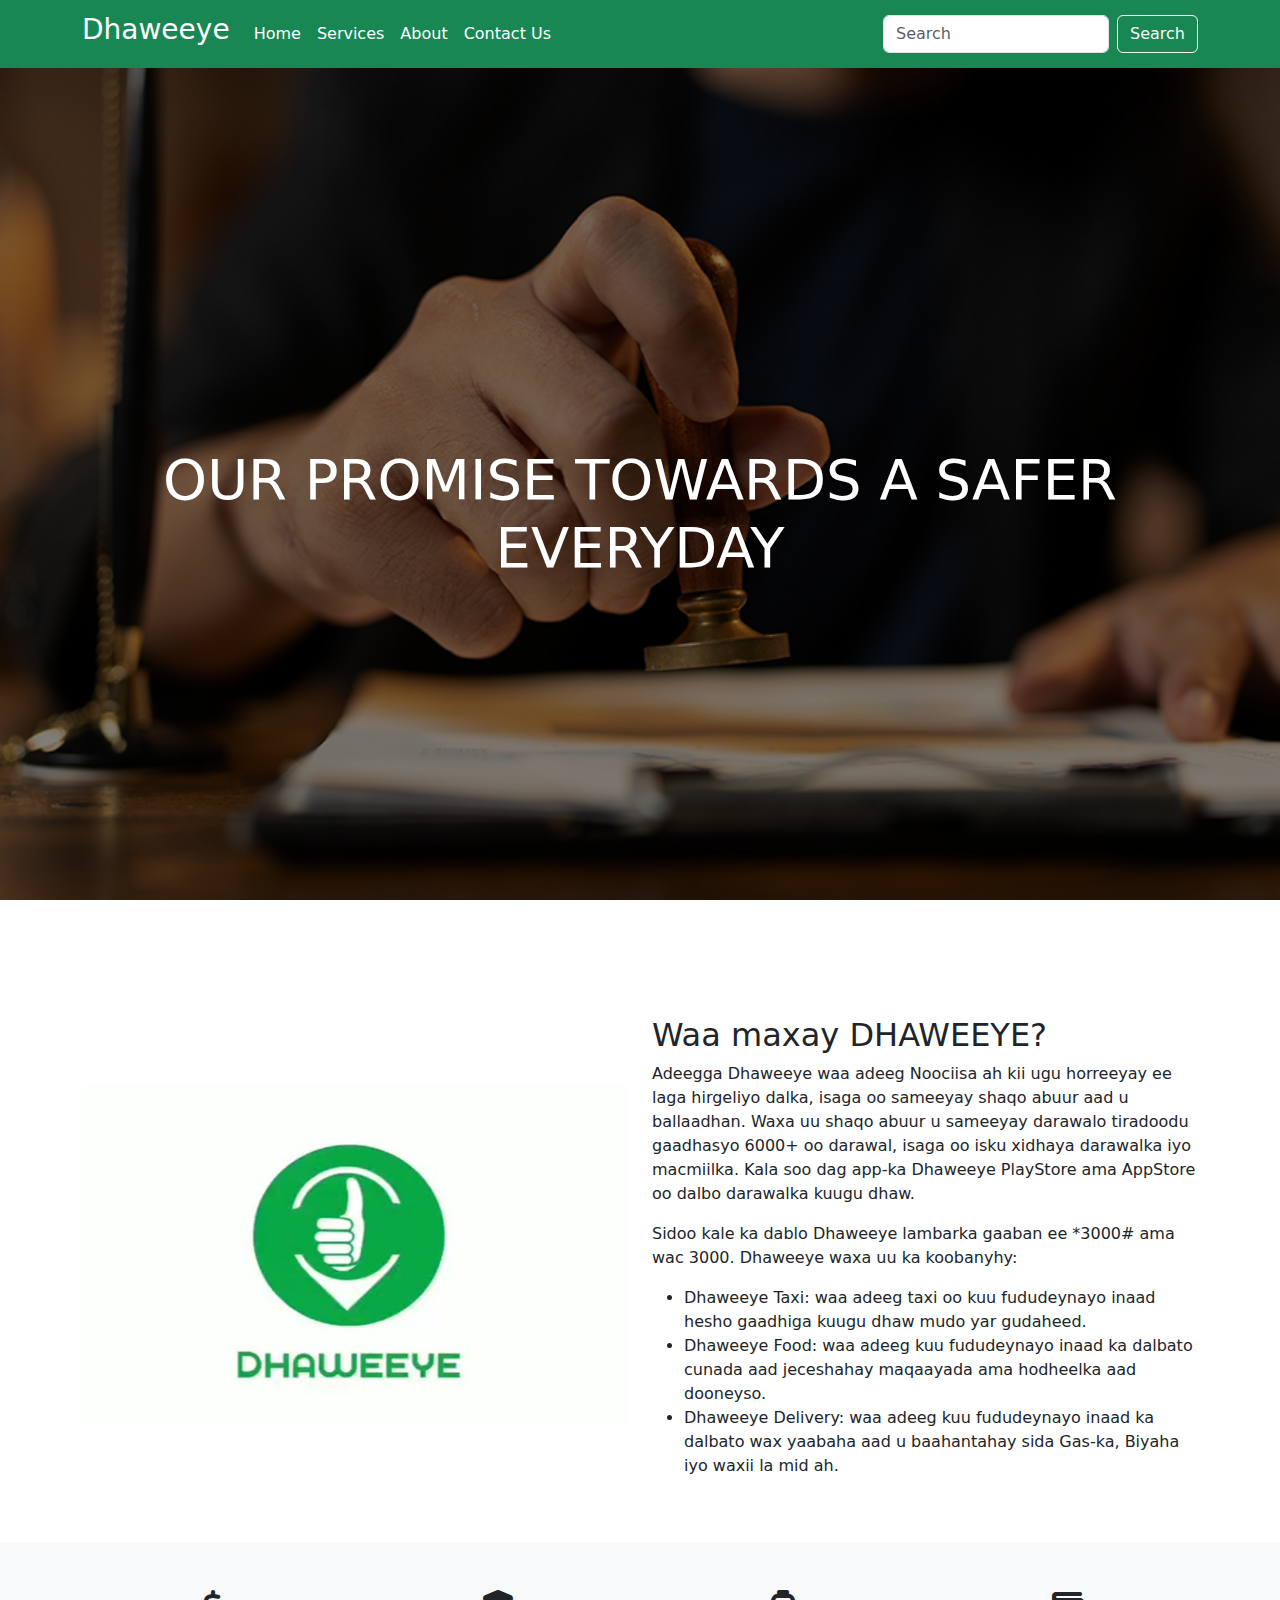
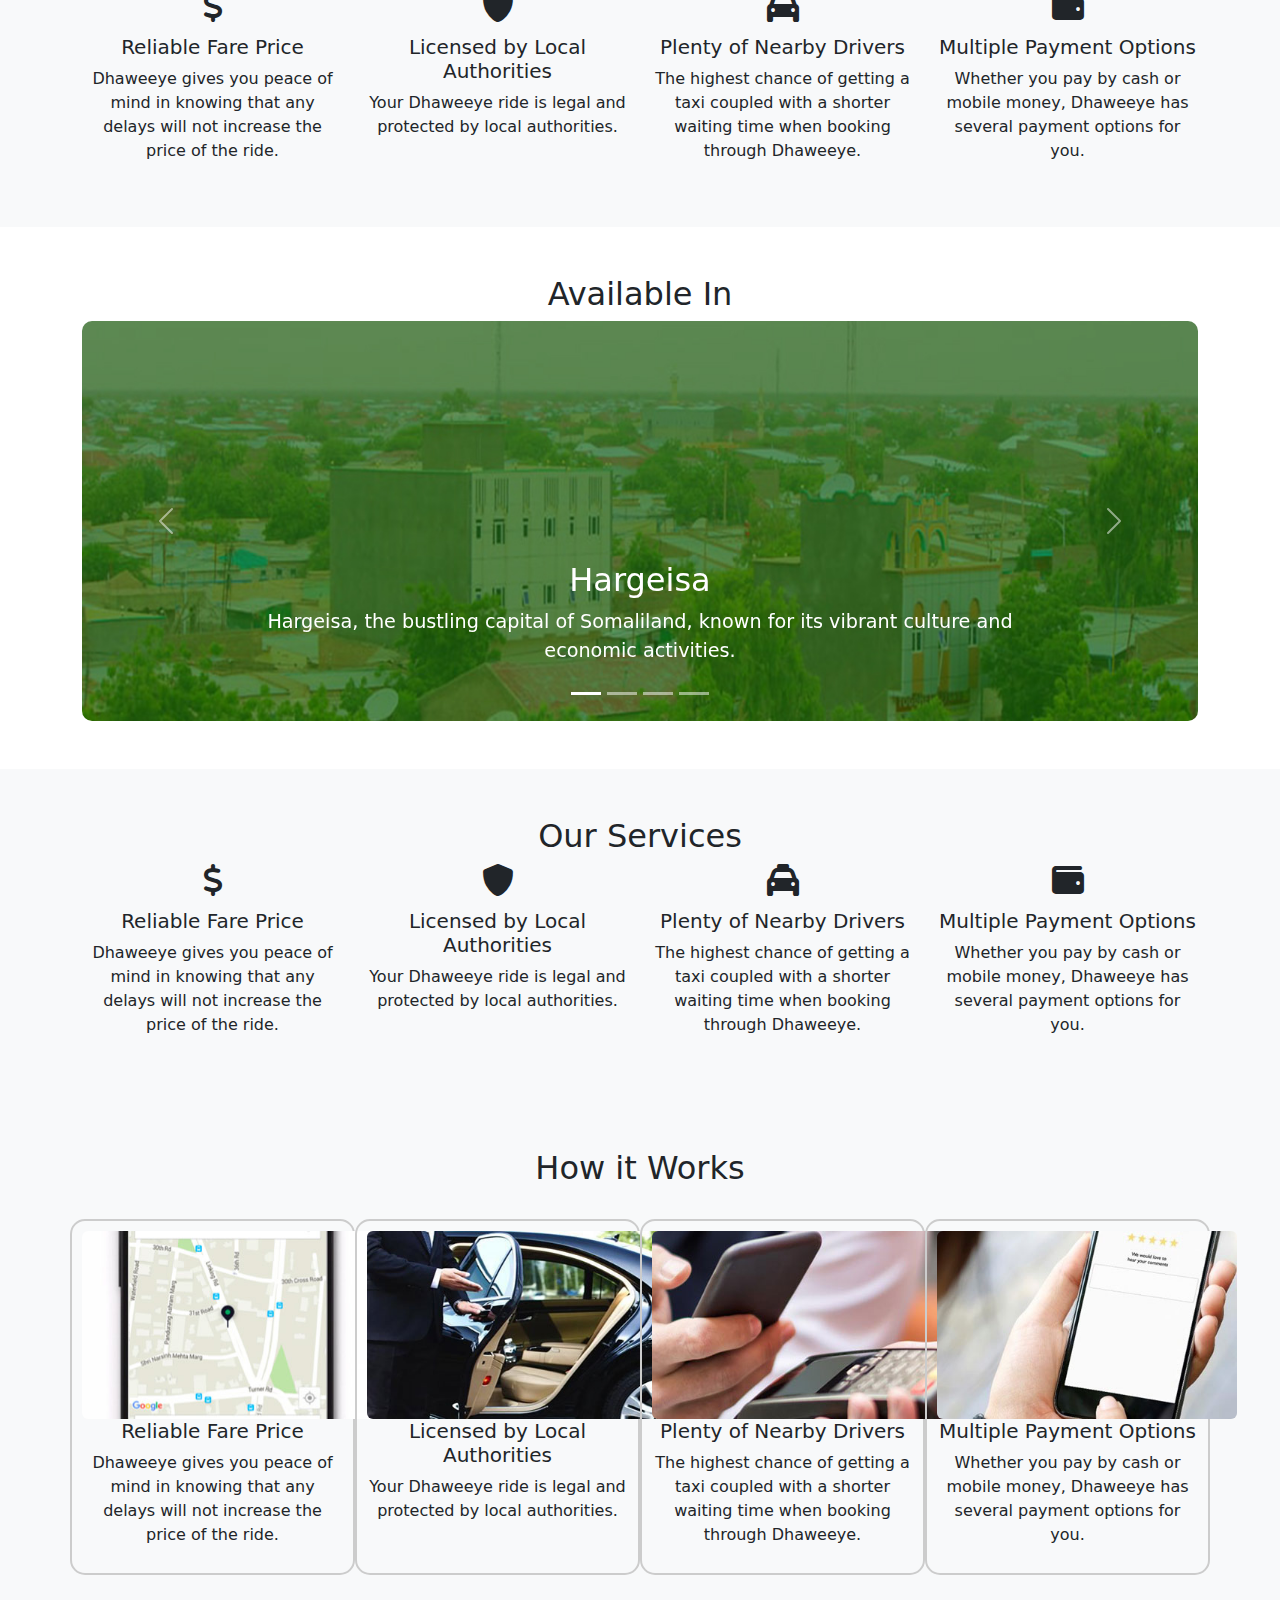
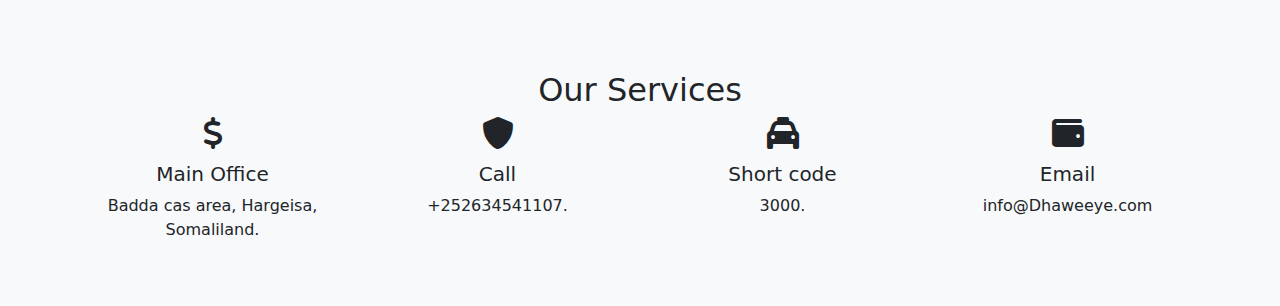
<file: dhawweye.html>
<!DOCTYPE html>
<html lang="en">
<head>
    <meta charset="UTF-8">
    <meta name="viewport" content="width=device-width, initial-scale=1.0">
    <title>Dhaweeye</title>
    <link href="https://cdn.jsdelivr.net/npm/bootstrap@5.3.0-alpha3/dist/css/bootstrap.min.css" rel="stylesheet">
    <link rel="stylesheet" href="https://cdnjs.cloudflare.com/ajax/libs/font-awesome/6.0.0-beta3/css/all.min.css">
    <script src="https://cdn.jsdelivr.net/npm/bootstrap@5.3.0-alpha3/dist/js/bootstrap.bundle.min.js"></script>

    <style>
        .icon-circle { 
            margin-bottom: 10px;
        }

        .scrollable-background {
            background-attachment: fixed;
            background-size: cover;
            background-position: center;
            height: 100vh;
            display: flex;
            justify-content: center;
            align-items: center;
        }

        .carousel-item h3 {
            font-size: 2rem;
            margin-bottom: 0.5rem;
        }

        .carousel-item p {
            font-size: 1.2rem;
        }

        .carousel-item img {
            width: 100%;
            height: auto;
            max-height: 400px;
            object-fit: cover;
            border-radius: 10px;
        }
    </style>
</head>
<body>
    <!-- Navbar -->
    <nav class="navbar navbar-expand-lg navbar-dark  bg-success text-white ">
        <div class="container">
            <a class="navbar-brand" href="#"> <h3>Dhaweeye</h3></a>
            <button class="navbar-toggler" type="button" data-bs-toggle="collapse" data-bs-target="#navbarNav" aria-controls="navbarNav" aria-expanded="false" aria-label="Toggle navigation">
                <span class="navbar-toggler-icon"></span>
            </button>
            
            <div class="collapse navbar-collapse " id="navbarNav">
                <ul class="navbar-nav me-auto mb-2 mb-lg-0">
                    <li class="nav-item"><a class="nav-link  active" href="#home">Home</a></li>
                    <li class="nav-item"><a class="nav-link  active" href="#services">Services</a></li>
                    <li class="nav-item"><a class="nav-link active" href="#about">About</a></li>
                    <li class="nav-item"><a class="nav-link active" href="#contact">Contact Us</a></li>
                </ul>
                <form class="d-flex">
                    <input class="form-control me-2" type="search" placeholder="Search" aria-label="Search">
                    <button class="btn btn-outline-light" type="submit">Search</button>
                </form>
            </div>
        </div>
    </nav>

    <!-- Home Screen -->
    <header id="home" class="text-white text-center scrollable-background" style="background-image: url('1200x600.png');">
        <div class="container">
            <h1 class="display-4">OUR PROMISE TOWARDS A SAFER EVERYDAY</h1>
        </div>
    </header>

    <!-- About Section -->
    <section id="about" class="py-5">
        <div class="container">
            <div class="row align-items-center">
                <div class="col-md-6">
                    <img src="dhaweeye_logo.jpg" alt="About Dhaweeye" class="img-fluid rounded">
                </div>
                <div class="col-md-6">
                    <h2>Waa maxay DHAWEEYE?</h2>
                    <p>Adeegga Dhaweeye waa adeeg Noociisa ah kii ugu horreeyay ee laga hirgeliyo dalka, isaga oo sameeyay shaqo abuur aad u ballaadhan. Waxa uu shaqo abuur u sameeyay darawalo tiradoodu gaadhasyo 6000+ oo darawal, isaga oo isku xidhaya darawalka iyo macmiilka. Kala soo dag app-ka Dhaweeye PlayStore ama AppStore oo dalbo darawalka kuugu dhaw.</p>
                    <p>Sidoo kale ka dablo Dhaweeye lambarka gaaban ee *3000# ama wac 3000. Dhaweeye waxa uu ka koobanyhy:</p>
                    <ul>
                        <li>Dhaweeye Taxi: waa adeeg taxi oo kuu fududeynayo inaad hesho gaadhiga kuugu dhaw mudo yar gudaheed.</li>
                        <li>Dhaweeye Food: waa adeeg kuu fududeynayo inaad ka dalbato cunada aad jeceshahay maqaayada ama hodheelka aad dooneyso.</li>
                        <li>Dhaweeye Delivery: waa adeeg kuu fududeynayo inaad ka dalbato wax yaabaha aad u baahantahay sida Gas-ka, Biyaha iyo waxii la mid ah.</li>
                    </ul>
                </div>
            </div>
        </div>
    </section>

    <!-- Features Section -->
    <section class="py-5 bg-light">
        <div class="container">
            <div class="row text-center">
                <div class="col-md-3">
                    <div class="icon-circle"><i class="fas fa-dollar-sign fa-2x"></i></div>
                    <h5>Reliable Fare Price</h5>
                    <p>Dhaweeye gives you peace of mind in knowing that any delays will not increase the price of the ride.</p>
                </div>
                <div class="col-md-3">
                    <div class="icon-circle"><i class="fas fa-shield-alt fa-2x"></i></div>
                    <h5>Licensed by Local Authorities</h5>
                    <p>Your Dhaweeye ride is legal and protected by local authorities.</p>
                </div>
                <div class="col-md-3">
                    <div class="icon-circle"><i class="fas fa-taxi fa-2x"></i></div>
                    <h5>Plenty of Nearby Drivers</h5>
                    <p>The highest chance of getting a taxi coupled with a shorter waiting time when booking through Dhaweeye.</p>
                </div>
                <div class="col-md-3">
                    <div class="icon-circle"><i class="fas fa-wallet fa-2x"></i></div>
                    <h5>Multiple Payment Options</h5>
                    <p>Whether you pay by cash or mobile money, Dhaweeye has several payment options for you.</p>
                </div>
            </div>
        </div>
    </section>

    <!-- Available In Section -->
    <section id="available" class="py-5">
        <div class="container text-center">
            <h2>Available In</h2>
            <div id="citiesSlider" class="carousel slide" data-bs-ride="carousel">
                
                  <!-- Indicators/dots -->
                  <div class="carousel-indicators">
                    <button type="button" data-bs-target="#citiesSlider" data-bs-slide-to="0" class="active"></button>
                    <button type="button" data-bs-target="#citiesSlider" data-bs-slide-to="1"></button>
                    <button type="button" data-bs-target="#citiesSlider" data-bs-slide-to="2"></button>
                    <button type="button" data-bs-target="#citiesSlider" data-bs-slide-to="3"></button>
                  
                </div>
                
                <div class="carousel-inner">
                    <div class="carousel-item active">
                        <img src="hargeisa.jpg" alt="Hargeisa">
                        <div class="carousel-caption">
                            <h3>Hargeisa</h3>
                            <p>Hargeisa, the bustling capital of Somaliland, known for its vibrant culture and economic activities.</p>
                          </div>
                        
                    </div>
                    <div class="carousel-item">
                        <img src="bosaso.jpg" alt="Bosaso">
                        <div class="carousel-caption">
                        <h3>Bosaso</h3>
                        <p>Bosaso, a thriving port city in Puntland, famous for its business and trade opportunities.</p>
                    </div> 
                    </div>
                    <div class="carousel-item">
                        <img src="mogdishu.jpg" alt="Mogadishu">
                        <div class="carousel-caption">
                        <h3>Mogadishu</h3>
                        <p>Mogadishu, the heart of Somalia, offering rich history and a gateway to the Indian Ocean.</p>
                    </div>
                    </div>
                    <div class="carousel-item">
                        <img src="garowe.jpg" alt="Garowe">
                        <div class="carousel-caption">
                        <h3>Garowe</h3>
                        <p>Garowe, the administrative capital of Puntland, known for its strategic development initiatives.</p>
                    </div></div>
                     
                </div>
              <!-- Left and right controls/icons -->
                    <button class="carousel-control-prev" type="button" data-bs-target="#citiesSlider" data-bs-slide="prev">
                        <span class="carousel-control-prev-icon"></span>
                    </button>
                    <button class="carousel-control-next" type="button" data-bs-target="#citiesSlider" data-bs-slide="next">
                        <span class="carousel-control-next-icon"></span>
                    </button>
            </div>
        </div> 
    </section>

    <section class="py-5 bg-light text-center" >
        <h2>Our Services</h2>
        <div class="container">
            <div class="row text-center">
                <div class="col-md-3">
                    <div class="icon-circle"><i class="fas fa-dollar-sign fa-2x"></i></div>
                    <h5>Reliable Fare Price</h5>
                    <p>Dhaweeye gives you peace of mind in knowing that any delays will not increase the price of the ride.</p>
                </div>
                <div class="col-md-3">
                    <div class="icon-circle"><i class="fas fa-shield-alt fa-2x"></i></div>
                    <h5>Licensed by Local Authorities</h5>
                    <p>Your Dhaweeye ride is legal and protected by local authorities.</p>
                </div>
                <div class="col-md-3">
                    <div class="icon-circle"><i class="fas fa-taxi fa-2x"></i></div>
                    <h5>Plenty of Nearby Drivers</h5>
                    <p>The highest chance of getting a taxi coupled with a shorter waiting time when booking through Dhaweeye.</p>
                </div>
                <div class="col-md-3">
                    <div class="icon-circle"><i class="fas fa-wallet fa-2x"></i></div>
                    <h5>Multiple Payment Options</h5>
                    <p>Whether you pay by cash or mobile money, Dhaweeye has several payment options for you.</p>
                </div>
            </div>
        </div>
    </section>

    <section class="py-5 bg-light text-center" >
        <h2>How it Works</h2> <br>
        <div class="container">
            <div class="row text-center">
                <div class="col-md-3  " style="border: 2px solid #ccc; padding: 10px; border-radius: 15px; ">
                    <img src="location.jpg" width="300px" class="rounded" alt="">
                    <h5>Reliable Fare Price</h5>
                    <p>Dhaweeye gives you peace of mind in knowing that any delays will not increase the price of the ride.</p>
                </div>
                <div class="col-md-3  " style="border: 2px solid #ccc; padding: 10px; border-radius: 15px; ">
                    <img src="open door.jpg" width="300px" class="rounded" alt="">
                    <h5>Licensed by Local Authorities</h5>
                    <p>Your Dhaweeye ride is legal and protected by local authorities.</p>
                </div>
                <div class="col-md-3  " style="border: 2px solid #ccc; padding: 10px; border-radius: 15px; ">
                    <img src="payment.jpg" width="300px" class="rounded" alt="">
                    <h5>Plenty of Nearby Drivers</h5>
                    <p>The highest chance of getting a taxi coupled with a shorter waiting time when booking through Dhaweeye.</p>
                </div>
                <div class="col-md-3  "   style="border: 2px solid #ccc; padding: 10px; border-radius: 15px; ">
                    <img src="rate.jpg" width="300px" class="rounded" alt="">
                    <h5>Multiple Payment Options</h5>
                    <p>Whether you pay by cash or mobile money, Dhaweeye has several payment options for you.</p>
                </div>
            </div>
        </div>
    </section>

    <!-- Contact Us -->

    <section id="contact" class="py-5 bg-light text-center" >
        <h2>Our Services</h2>
        <div class="container">
            <div class="row text-center">
                <div class="col-md-3">
                    <div class="icon-circle"><i class="fas fa-dollar-sign fa-2x"></i></div>
                    <h5>Main Office</h5>
                    <p>Badda cas area, Hargeisa, Somaliland.</p>
                </div>
                <div class="col-md-3">
                    <div class="icon-circle"><i class="fas fa-shield-alt fa-2x"></i></div>
                    <h5>Call</h5>
                    <p>+252634541107.</p>
                </div>
                <div class="col-md-3">
                    <div class="icon-circle"><i class="fas fa-taxi fa-2x"></i></div>
                    <h5>Short code</h5>
                    <p>3000.</p>
                </div>
                <div class="col-md-3">
                    <div class="icon-circle"><i class="fas fa-wallet fa-2x"></i></div>
                    <h5>Email</h5>
                    <p>info@Dhaweeye.com</p>
                </div>
            </div>
        </div>
    </section> 
</body>
</html>
</file>
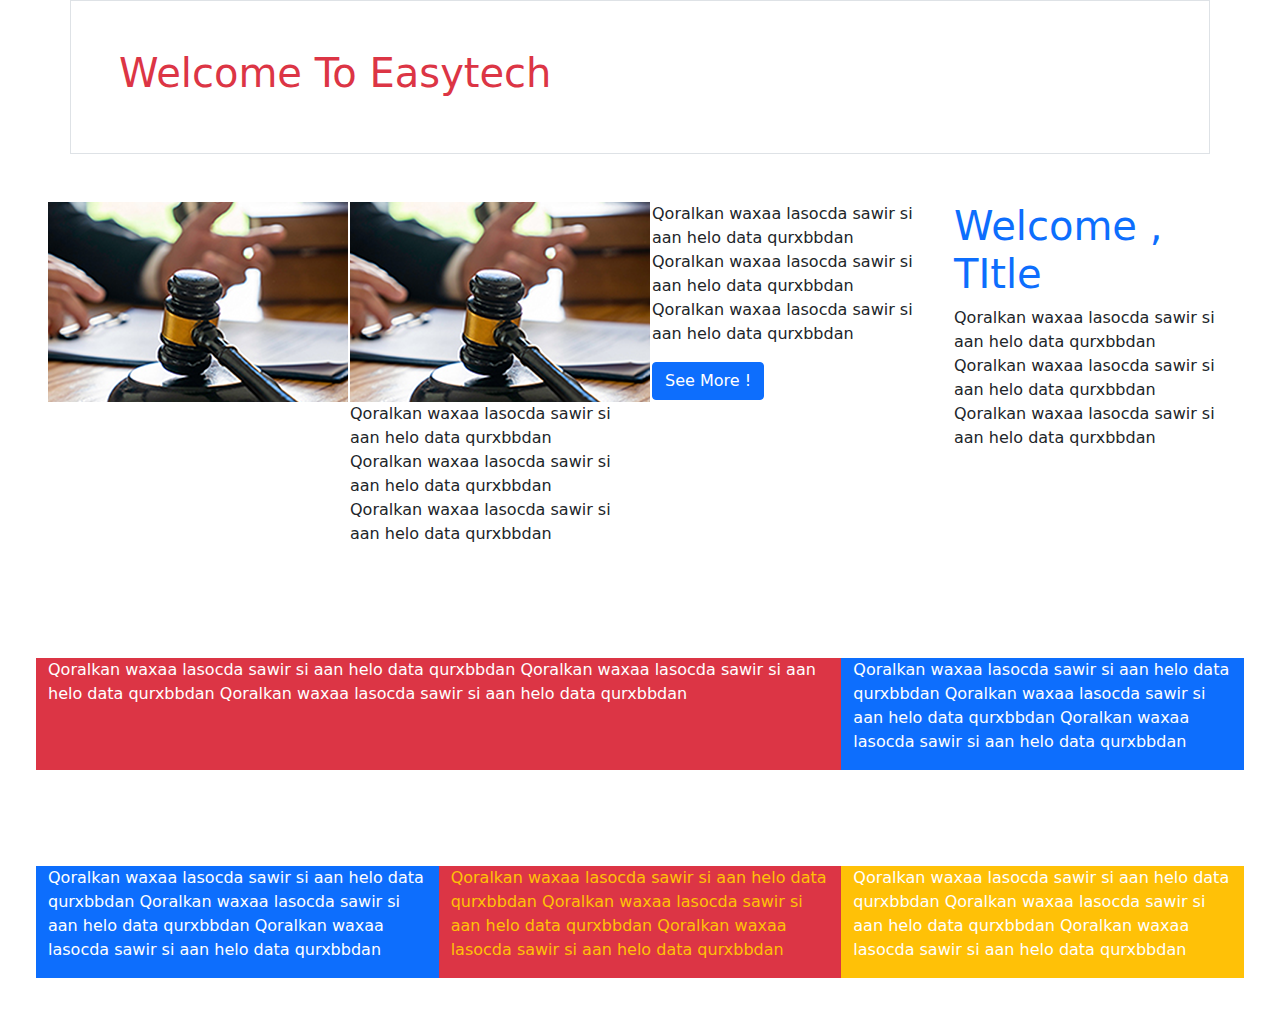
<file: pratic1.html>
<html>
<head>  
    <link rel="stylesheet" href="css/bootstrap.min.css">
    <script src="js/bootstrap.bundle.min.js"></script>
    <title>Document</title>
</head>
<body>
    <div class="container border p-5">
        <h1 class="text-danger">Welcome To Easytech</h1>
    </div>
    <div class="row p-5">
        <div class="col-3">
            <img src="300x200.png" alt="">
        </div>
        <div class="col-3">   
            <img src="300x200.png" alt="">
            <p>Qoralkan waxaa lasocda sawir si aan helo data qurxbbdan
                Qoralkan waxaa lasocda sawir si aan helo data qurxbbdan
                Qoralkan waxaa lasocda sawir si aan helo data qurxbbdan
            </p>
        </div>
        <div class="col-3">
            <p>Qoralkan waxaa lasocda sawir si aan helo data qurxbbdan
                Qoralkan waxaa lasocda sawir si aan helo data qurxbbdan
                Qoralkan waxaa lasocda sawir si aan helo data qurxbbdan
            </p>
            <button type="button" class="btn btn-primary">See More !</button>
        </div>
        <div class="col-3">
            <h1 class="text-primary"> Welcome , TItle</h1>
            <p>Qoralkan waxaa lasocda sawir si aan helo data qurxbbdan
                Qoralkan waxaa lasocda sawir si aan helo data qurxbbdan
                Qoralkan waxaa lasocda sawir si aan helo data qurxbbdan
            </p>
             
        </div>
    </div>

    <div class="row p-5">
        <div class="col-8 container bg-danger text-white">
            <p>Qoralkan waxaa lasocda sawir si aan helo data qurxbbdan
                Qoralkan waxaa lasocda sawir si aan helo data qurxbbdan
                Qoralkan waxaa lasocda sawir si aan helo data qurxbbdan
            </p>
        </div>
        <div class="col-4 container bg-primary text-white">
            <p>Qoralkan waxaa lasocda sawir si aan helo data qurxbbdan
                Qoralkan waxaa lasocda sawir si aan helo data qurxbbdan
                Qoralkan waxaa lasocda sawir si aan helo data qurxbbdan
            </p>
        </div>
    </div>

    <div class="row p-5">
        <div class="col-4 bg-primary text-white">
            <p>Qoralkan waxaa lasocda sawir si aan helo data qurxbbdan
                Qoralkan waxaa lasocda sawir si aan helo data qurxbbdan
                Qoralkan waxaa lasocda sawir si aan helo data qurxbbdan
            </p>
        </div>
        <div class="col-4 bg-danger text-warning">
            <p>Qoralkan waxaa lasocda sawir si aan helo data qurxbbdan
                Qoralkan waxaa lasocda sawir si aan helo data qurxbbdan
                Qoralkan waxaa lasocda sawir si aan helo data qurxbbdan
            </p>
        </div>
        <div class="col-4 bg-warning text-white">
            <p>Qoralkan waxaa lasocda sawir si aan helo data qurxbbdan
                Qoralkan waxaa lasocda sawir si aan helo data qurxbbdan
                Qoralkan waxaa lasocda sawir si aan helo data qurxbbdan
            </p>
        </div>
    </div>

</body>
</html>
</file>
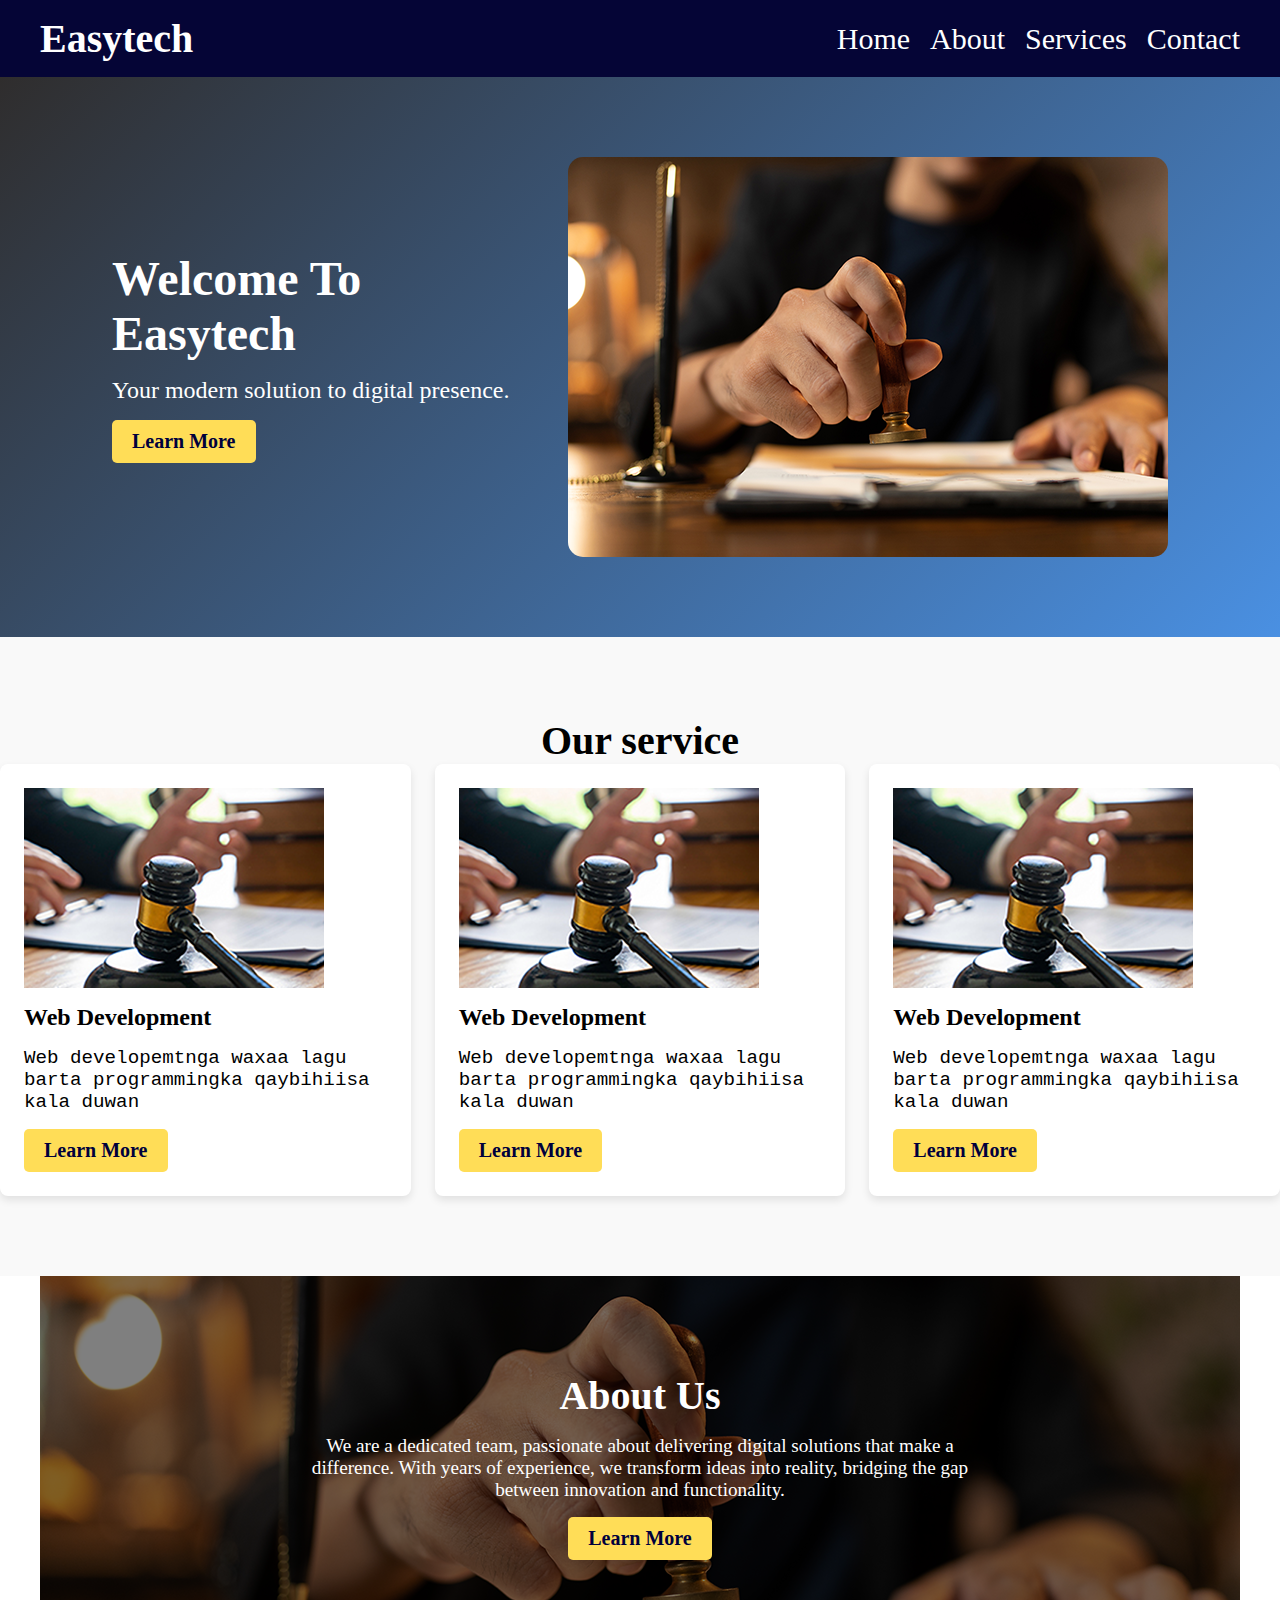
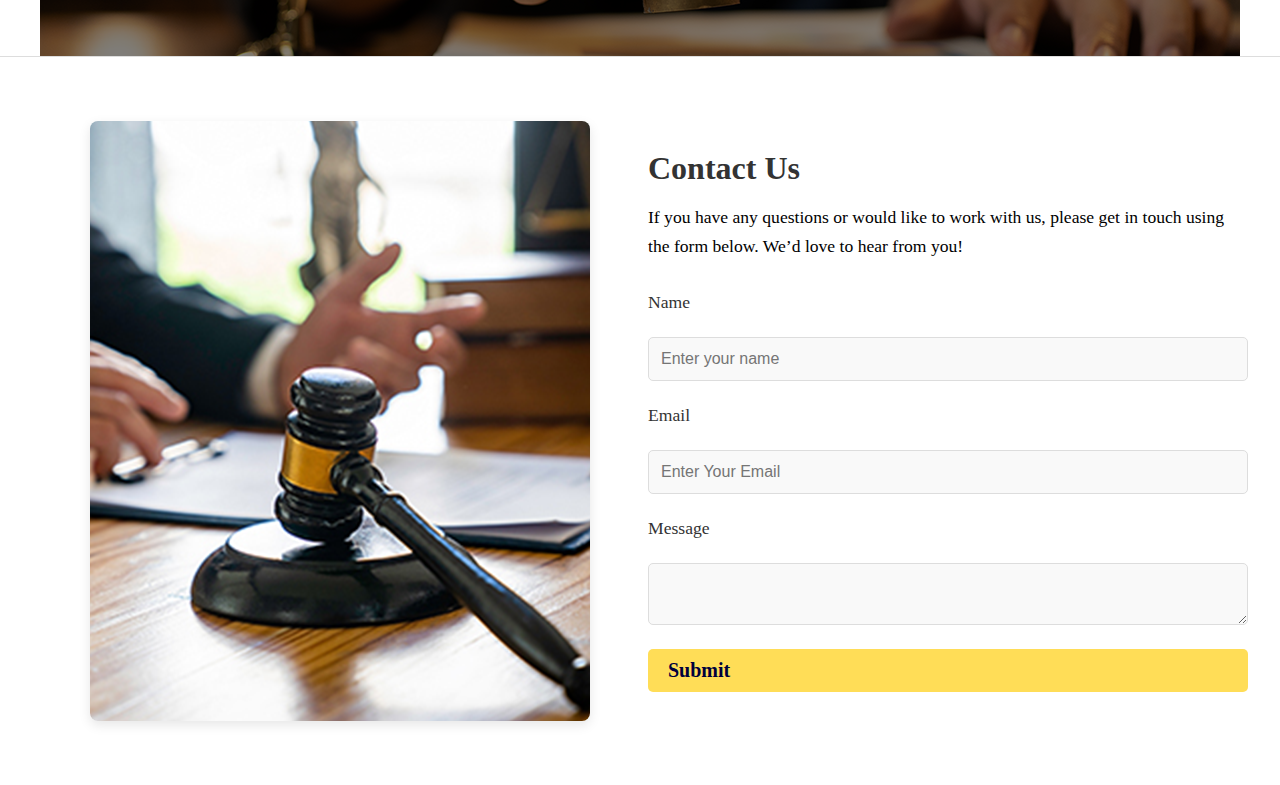
<file: pratical.html>
<html>
<head> 
    <title>Document</title>
    <link rel="stylesheet" href="pratical.css">
</head>
<body>
    <header>
        <nav>
            <div class="logo">Easytech</div>
            <ul class="navi">
                <li><a href="">Home</a></li>
                <li> <a href="">About</a> </li>
                <li><a href="">Services</a></li>
                <li><a href="">Contact</a></li> 
            </ul>
            
        </nav>
    </header>
    <!-- home section -->
    <section class="home">
        <div class="home-content">
            <h1>Welcome To Easytech</h1>
            <p>Your modern solution to digital presence.</p>
            <a href="" class="btn">Learn More</a>
        </div>
        <div class="img">
            <img src="600x400.png" alt="Sawirka Home">
        </div>
    </section>
    <!-- Our Serives -->
    <section id="services_section" class="section service_section">
        <h2>Our service</h2>
       <div class="service-grid">
            <div class="service">
                <img src="300x200.png" alt="sawirka service">
                <h3>Web Development</h3>
                <p>Web developemtnga waxaa lagu barta programmingka qaybihiisa kala duwan</p>
                <a href="" class="btn">Learn More</a>
            </div>

            <div class="service">
                <img src="300x200.png" alt="sawirka service">
                <h3>Web Development</h3>
                <p>Web developemtnga waxaa lagu barta programmingka qaybihiisa kala duwan</p>
                <a href="" class="btn">Learn More</a>

            </div>

            <div class="service">
                <img src="300x200.png" alt="sawirka service">
                <h3>Web Development</h3>
                <p>Web developemtnga waxaa lagu barta programmingka qaybihiisa kala duwan</p>
                <a href="" class="btn">Learn More</a>

            </div>

       </div>
    </section>
    <section class="background-image">
        <div class="about_back_color">
            <div class="about_content">
                <h2>About Us</h2>
                <p>We are a dedicated team, passionate about delivering digital solutions that make a 
                    difference. With years of experience, 
                    we transform ideas into reality, bridging the gap between innovation and functionality.
                </p>
                <a href="" class="btn">Learn More</a>

            </div>
        </div>
    </section>

    <section id="contact" class="contact-section">
        <div class="contact-content">
            <div class="contac-image">
                <img src="500x600.png" alt="sawirka contact">
            </div>
        </div>
        <div class="contact-form-container">
            <h2>Contact Us</h2>
            <p>If you have any questions or would like to work with us,
                 please get in touch using the form below. We’d love to hear from you! 
            </p>
            <form  class="contact-form">
                <label for="">Name</label>
                <input type="text" placeholder="Enter your name">
                <label for="">Email</label>
                <input type="text" placeholder="Enter Your Email">
                <label for="">Message</label>
                <textarea name="" id=""></textarea>
                <a href="" class="btn">Submit</a>
            </form>
       
                
        </div>
    </section>
    
</body>
</html>
</file>
<file: day4.css>
span{
    display: block;
    
    border: 2px;
    border-style: dashed;
    width: 200px;
    height: 200px;
    /* padding-top: 20px;
    padding-left: 20px; */
    /* wuxu kasoo durkaya borderka */
    padding : 20px 10%;
    margin-top: 20px;
    margin-bottom: 20px;
    margin-left: 10%;
    /* margin : 20px 20px; */
    background-color: blue;
    color: white;
    background-image: url('300x200.png');
    background-size: cover;
    border-radius: 15px;
 }

 #class2{
    display: inline;

 }

 .hidden{
    display: none;
 }
 .flex ul{
    display: flex;
    /* flex-direction: column; */
    gap: 20px;
    list-style-type: none;
 }
</file>
<file: pratical.css>
*{
    margin: 0;
    padding: 0;
}
header{
    background-color: rgb(5, 5, 54);
    color: white;
    padding: 15px 0px;

}
nav{
    display: flex;
    justify-content: space-between;
    align-items: center;
    max-width: 1200px;
   margin: 0 auto;  
}

.logo{
    font-size: 40px;
    font-family: Cambria, Cochin, Georgia, Times, 'Times New Roman', serif;
    font-weight: bolder;
}

.navi{
    display: flex;
    list-style-type: none;
    gap: 20px;
    font-size: 30px;
    /* background-color: white; */
}

.navi li a{
    text-decoration: none;
    color: white;
}

.navi li a:hover{
    color: rgb(5, 5, 54);
    background-color: white;
    border-radius: 10px;
    /* padding: 5px 10px; */
    padding-top: 5px;
    padding-bottom: 5px;
    padding-left: 10px;
    padding-right: 10px;
}

.home{
    display: flex;
    align-items: center;
    justify-content: space-between;
    gap: 20px;
    padding: 5rem 7rem;
    background: linear-gradient(135deg, #2f2d2d, #4a90e2);
    color: white;

    /* max-width: 500px; */
}

.home-content{
    max-width: 500px;
    align-items: center;
}

.home-content h1{
    /* font-size: 40px; */
    font-size: 3rem;
    margin-bottom: 1rem;
 
}

.home-content p{
    font-size: 1.5rem;
    margin-bottom: 1rem;
}

.btn{
    display: inline-block;
    text-decoration: none;
    padding: 10px 20px;
    background-color: #ffdd57;
    border-radius: 5px;
    color: rgb(0, 0, 60);
    font-size: 20px;
    font-weight: bold;
}
.btn:hover{
    background-color: #765f00;
    color: white;
    
}

.img img{
 
    border-radius: 15px;
}

/* services section */
#services_section{
    padding: 5rem 0;
    background-color: #f9f9f9;
    /* margin-right: 1rem; */
}
.service-grid{
    display: flex;
    gap: 1.5rem;
}

#services_section h2{
    text-align: center;
    font-size: 2.5rem;
}
.service{
    background-color: #fff;
    padding: 1.5rem;
    border-radius: 8px;
    box-shadow: 0 4px 8px rgba(0, 0, 0, 0.1);
}

.service h3{
    font-size: 1.5rem;
    margin-top: 1rem;
}

.service p{
    font-size: 1.2rem;
    margin-top: 1rem;
    margin-bottom: 1rem;
    font-family: 'Courier New', Courier, monospace;
}

/* about us  */
.background-image{
    position: relative;
    color: #fff;
    padding: 6rem 2rem;
    text-align: center;
    padding: 6rem 2rem;
    background: url('1200x600.png') no-repeat center;
}

.about_content{
    position: relative;
    max-width: 700px;
    z-index: 2;
    margin: auto;
}

.about_content h2{
    font-size: 2.5rem;
    margin-bottom: 1rem;
    color: white;
}

.about_content p{
    font-size: 1.2rem;
    color: white;
    margin-bottom: 1rem;
}

/* contact sections */
.contact-section{
    padding: 4rem 2rem;
    display: flex;
    align-items: center;
    border-top: 1px solid #ddd;
}
.contact-content{
    display: flex;
    flex-direction: row;
    align-items: flex-start;
    gap: 1rem;
    max-width: 1200px;
    margin: 0 auto;
}
.contac-image img{
    width: 100%;
    max-width: 500px;
    border-radius: 8px;
    box-shadow: 0 4px 12px rgba(0, 0, 0, 0.1);
}
.contact-form-container{
    max-width: 600px;
    flex-grow: 1;
}
.contact-form-container h2{
    font-size: 2rem;
    color: #333;
    margin-bottom: 1rem;
}
.contact-form-container p{
    font-size: 1.1rem;
    line-height: 1.6;
    margin-bottom: 2rem;
}
.contact-form{
    display: flex;
    flex-direction: column;
    gap: 1.5rem;
}
.contact-form label{
    font-size: 1.1rem;
    color: #333;

}
.contact-form input,
.contact-form textarea{
    width: 100%;
    padding: 0.75rem;
    font-size: 1rem;    
    border: 1px solid #ddd;
    border-radius: 5px;
    background-color: #f9f9f9;
}

.contact-form textarea{
    resize: vertical;
}

.contact-form input:focus,
.contact-form textarea:focus{
    border-color: #4a90e2;
    outline: none;
}
</file>
<file: style.css>
/* Reset */
* {
    margin: 0;
    padding: 0;
    box-sizing: border-box;
  }
  
  body {
    font-family: 'Helvetica Neue', Arial, sans-serif;
    color: #351818;
    background-color: #f8f9fa;
  }
  
  header {
    background-color: #333;
    color: #fff;
    padding: 15px 0;
    position: sticky;
    top: 0;
    z-index: 1000;
  }
  
  nav {
    display: flex;
    justify-content: space-between;
    align-items: center;
    max-width: 1200px;
    margin: 0 auto;
    padding: 0 2rem;
  }
  
  .logo {
    font-size: 1.8rem;
    font-weight: bold;
  }

  .home-image img {
    box-shadow: 0 4px 12px rgba(255, 255, 255, 0.1);
    border-radius: 8px;
    

  }
  
  .nav-links {
    list-style: none;
    display: flex;
    gap: 1.5rem;
  }
  
  .nav-links a {
    color: #fff;
    text-decoration: none;
    font-size: 1rem;
    transition: color 0.3s;
  }
  
  .nav-links a:hover {
    color: #ffdd57;
    padding: 10px;
    background-color: #4a90e2;
  }
  
  .section {
    padding: 4rem 2rem;
    max-width: 1200px;
    margin: 0 auto;
    text-align: center;
  }
  
  /* Home Section */
  .home-section {
    display: flex;
    align-items: center;
    justify-content: space-between;
    gap: 2rem;
    padding: 5rem 2rem;
    background: linear-gradient(135deg, #333, #4a90e2);
    color: #fff;
  }
  
  .home-content {
    max-width: 500px;
  }
  
  .home-content h1 {
    font-size: 2.5rem;
    margin-bottom: 1rem;
  }
  
  .home-content p {
    font-size: 1.2rem;
    margin-bottom: 1.5rem;
  }
  
  .cta-button {
    display: inline-block;
    padding: 0.8rem 1.5rem;
    background-color: #ffdd57;
    color: #333;
    border-radius: 4px;
    text-decoration: none;
    font-weight: bold;
    transition: background 0.3s;
  }
  
  .cta-button:hover {
    background-color: #ffbb33;
  }
  
  /* Services Section */
  .services-section h2 {
    margin-bottom: 2rem;
  }
  
  .services-grid {
    display: flex;
    /* grid-template-columns: repeat(auto-fit, minmax(250px, 1fr)); */
    gap: 1.5rem;
  }
  
  .service {
    background-color: #fff;
    padding: 1.5rem;
    border-radius: 8px;
    box-shadow: 0 4px 8px rgba(0, 0, 0, 0.1);
  }
  
  .service h3 {
    color: #4a90e2;
    margin-top: 1rem;
  }
  
  /* About Section */
 /* About Section with Background */
.about-section {
    position: relative;
    color: #fff;
    padding: 6rem 2rem;
    text-align: center;
    background: url('1200x600.png') no-repeat center/cover;
  }
  
  
  
  .about-content {
    position: relative;
    max-width: 700px;
    margin: auto;
    z-index: 2;
  }
  
  .about-section h2 {
    font-size: 2.5rem;
    margin-bottom: 1rem;
    color: #ffdd57;
  }
  
  .about-section p {
    font-size: 1.2rem;
    margin-bottom: 2rem;
  }
  
  .about-button {
    padding: 0.8rem 1.8rem;
    background-color: #ffdd57;
    color: #333;
    border-radius: 4px;
    font-weight: bold;
    transition: background 0.3s;
  }
  
  .about-button:hover {
    background-color: #ffbb33;
  }
  
   
/* Contact Us Section */
.contact-section {
    padding: 4rem 2rem;
    display: flex;
    align-items: center;
    background-color: #f1f5f8;
    border-top: 1px solid #ddd;
  }
  
  .contact-content {
    display: flex;
    flex-direction: row;
    align-items: flex-start;
    gap: 2rem;
    max-width: 1200px;
    margin: 0 auto;
  }
  
  .contact-image img {
    width: 100%;
    max-width: 500px;
    border-radius: 8px;
    box-shadow: 0 4px 12px rgba(0, 0, 0, 0.1);
  }
  
  .contact-form-container {
    max-width: 600px;
    flex-grow: 1;
  }
  
  .contact-form-container h2 {
    font-size: 2rem;
    color: #333;
    margin-bottom: 1rem;
  }
  
  .contact-form-container p {
    font-size: 1.1rem;
    color: #555;
    margin-bottom: 2rem;
    line-height: 1.6;
  }
  
  .contact-form {
    display: flex;
    flex-direction: column;
    gap: 1.5rem;
  }
  
  .contact-form label {
    font-size: 1rem;
    color: #333;
  }
  
  .contact-form input,
  .contact-form textarea {
    width: 100%;
    padding: 0.75rem;
    font-size: 1rem;
    border: 1px solid #ddd;
    border-radius: 5px;
    background-color: #f9f9f9;
  }
  
  .contact-form textarea {
    resize: vertical;
  }
  
  .contact-form input:focus,
  .contact-form textarea:focus {
    border-color: #4a90e2;
    outline: none;
  }
  
  .submit-btn {
    background-color: #4a90e2;
    color: #fff;
    font-size: 1.1rem;
    padding: 0.75rem 1.5rem;
    border: none;
    border-radius: 5px;
    cursor: pointer;
    transition: background-color 0.3s ease;
  }
  
  .submit-btn:hover {
    background-color: #357ABD;
  }
  
  
  /* Footer */
/* Footer */
footer {
  background-color: #333;
  color: #fff;
  text-align: left;
  padding: 2rem;
  margin-top: 2rem;
}

.footer-container {
  display: flex;
  flex-wrap: wrap;
  justify-content: space-between;
  gap: 1rem;
  max-width: 1200px;
  margin: 0 auto;
}

.footer-section {
  flex: 1 1 calc(25% - 1rem);
  min-width: 200px;
  margin-bottom: 1rem;
}

.footer-section h3 {
  font-size: 1.2rem;
  margin-bottom: 1rem;
  text-transform: uppercase;
}

.footer-section ul {
  list-style: none;
  padding: 0;
}

.footer-section ul li {
  margin-bottom: 0.5rem;
}

.footer-section ul li a {
  color: #fff;
  text-decoration: none;
}

.footer-section ul li a:hover {
  text-decoration: underline;
}

.footer-section p {
  margin: 0.5rem 0;
}

.social-links li {
 
  margin: 0 0.5rem;
}

.footer-bottom {
  margin-top: 1rem;
  font-size: 0.9rem;
}

  /* Responsive Design */
  @media (max-width: 768px) {
    .home-section {
      flex-direction: column;
      text-align: center;
    }
    
    .about-section {
      flex-direction: column;
      text-align: center;
    }
  
    .about-content p {
      text-align: center;
    }
  }
</file>
